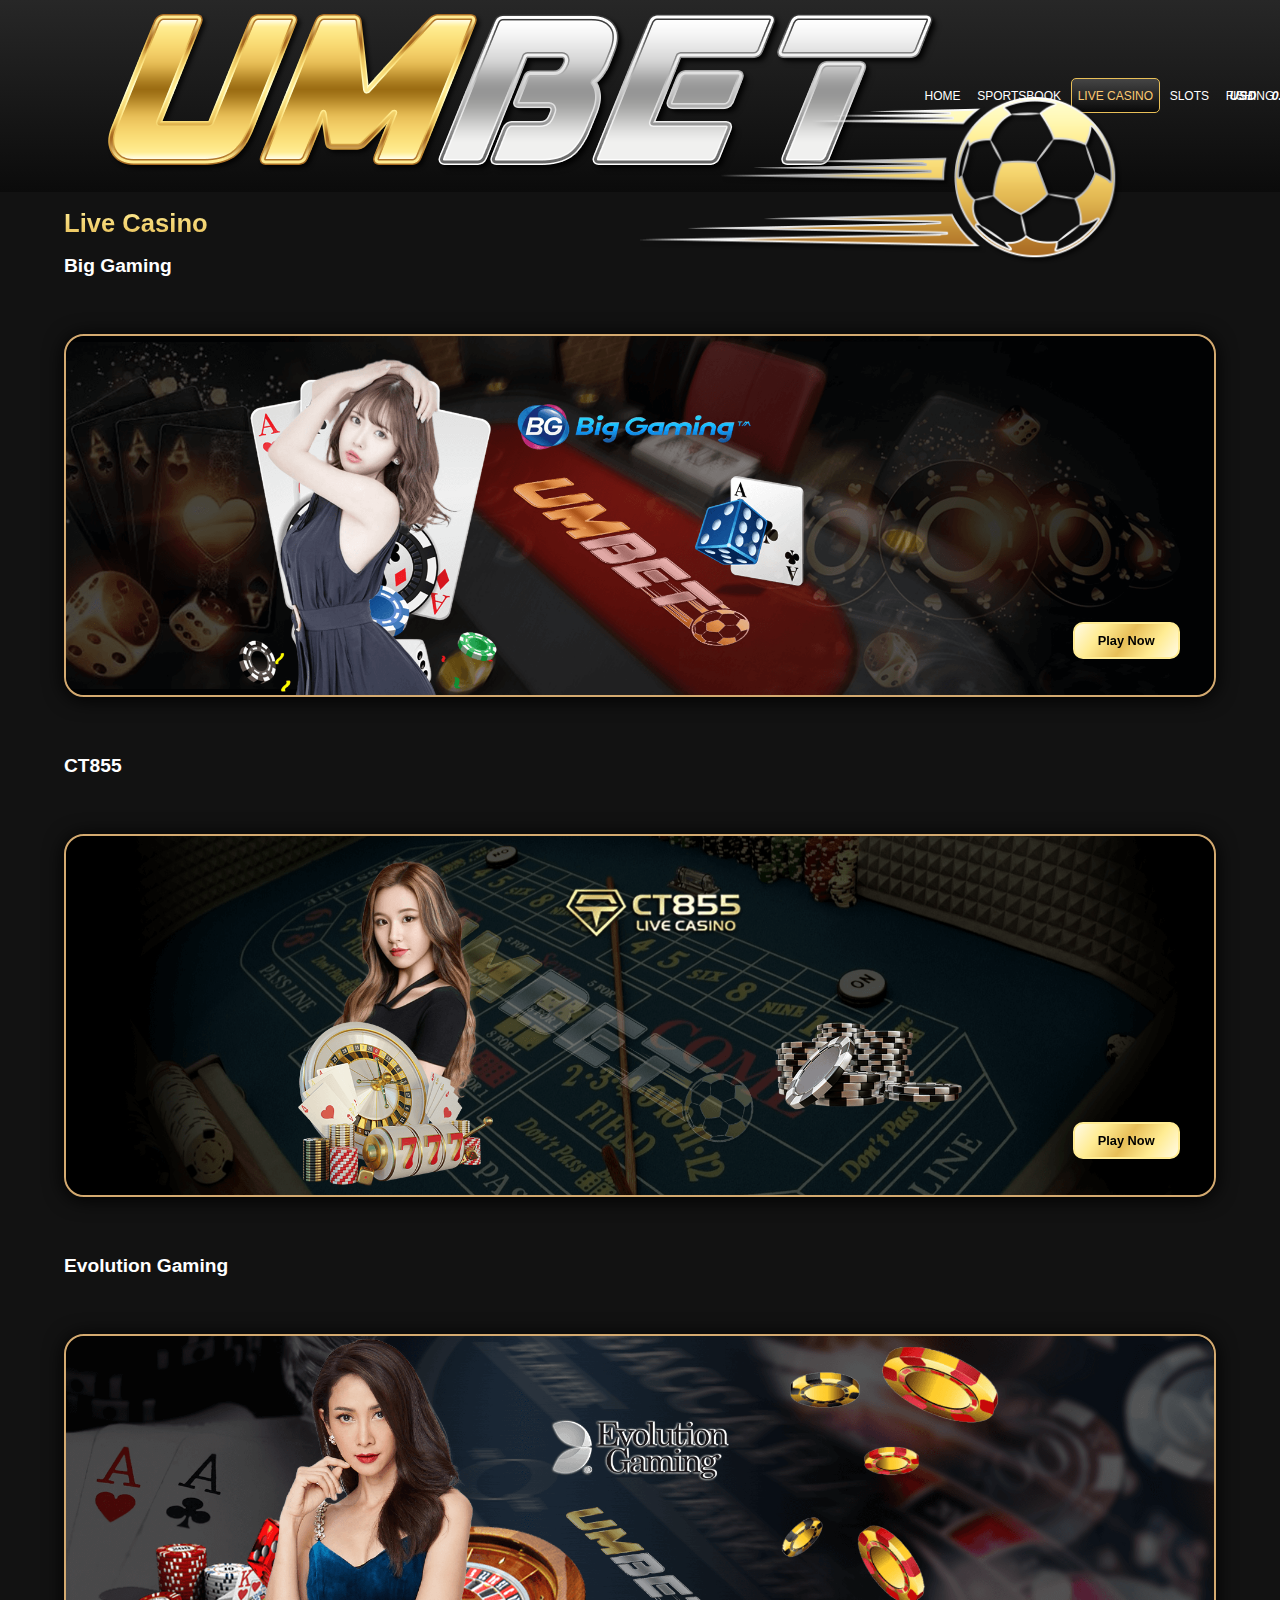
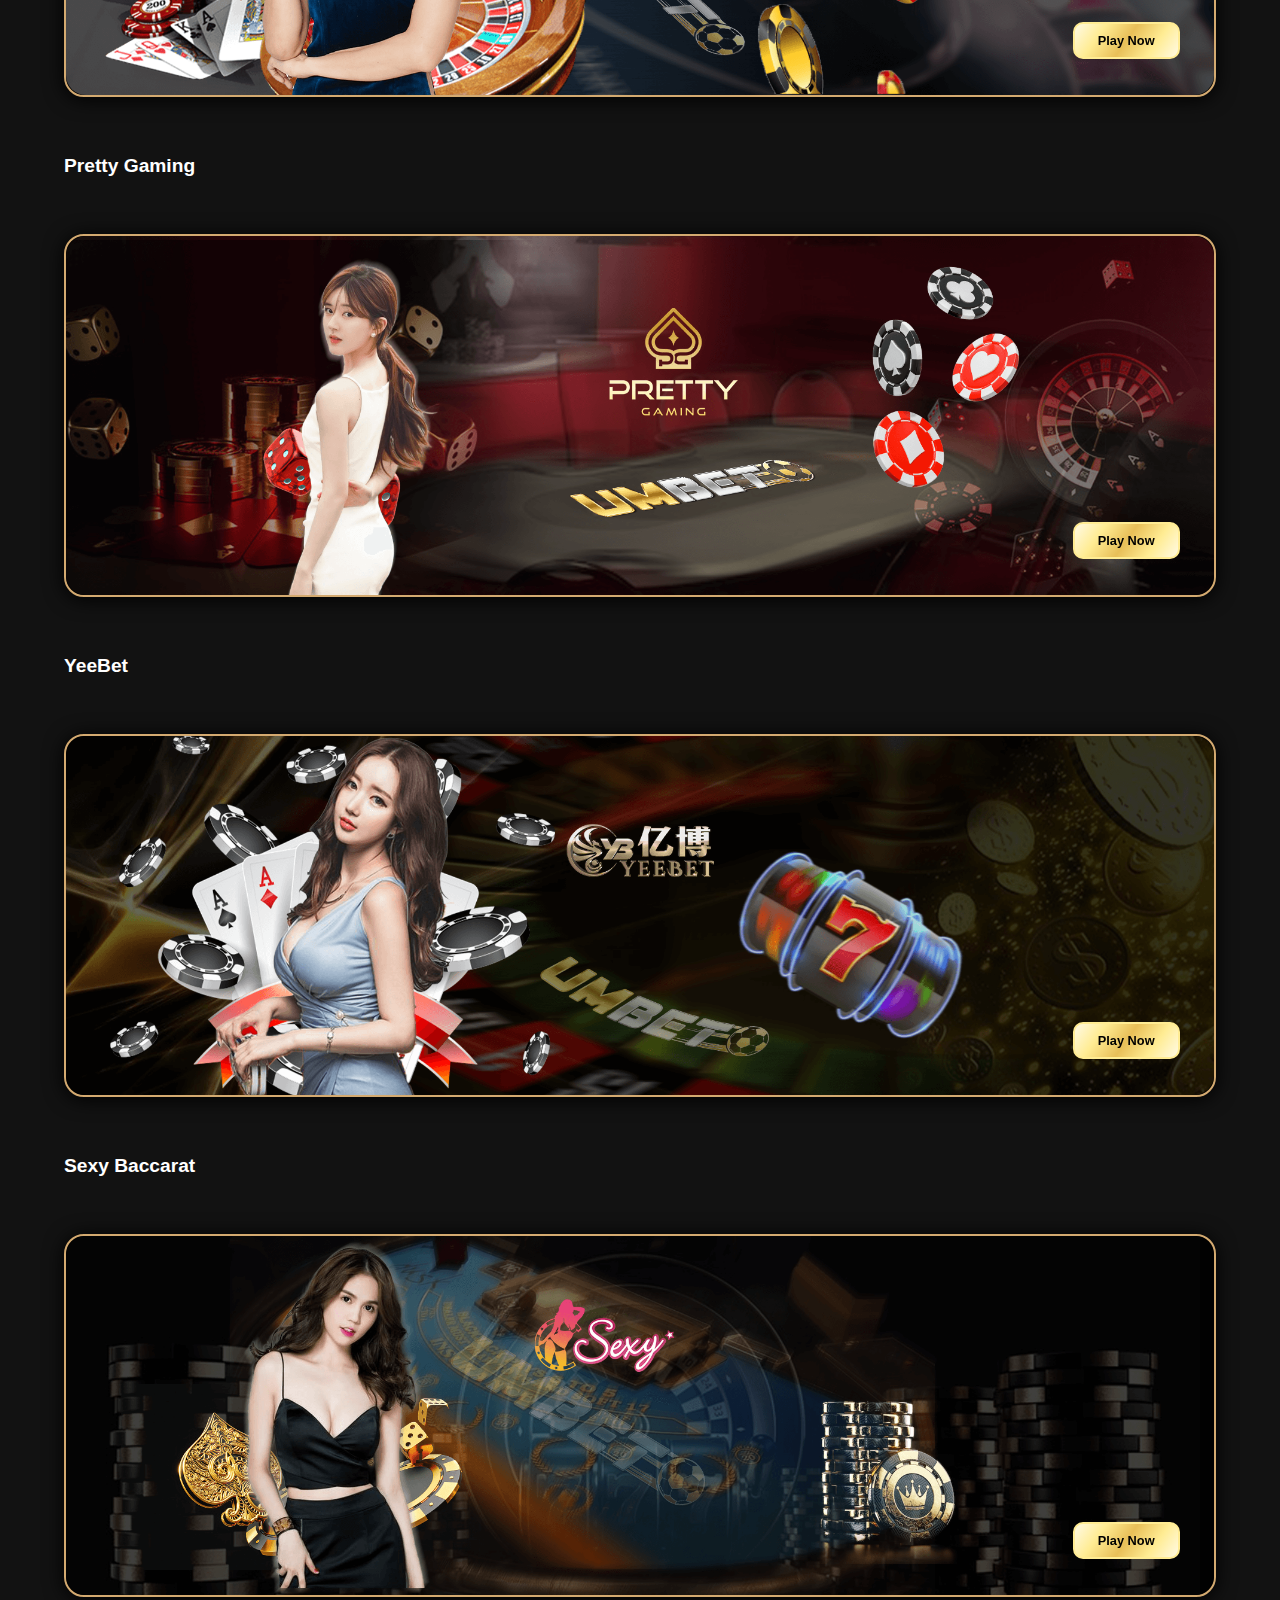
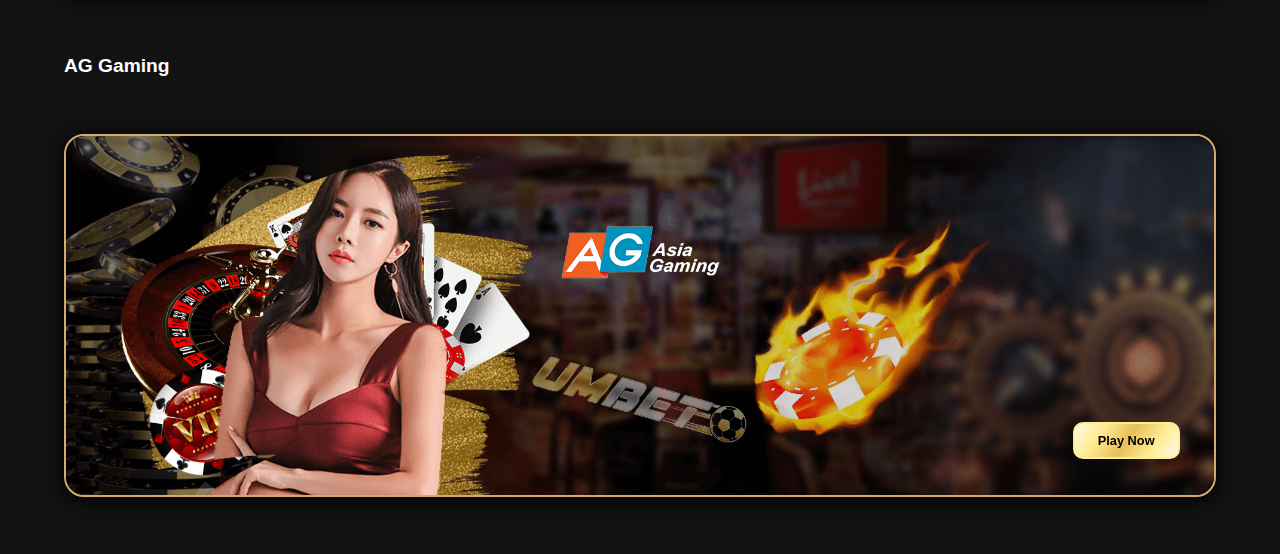
<file: index.html>
<!DOCTYPE html>
<html lang="en">
   <head>
      <meta charset="UTF-8">
      <meta name="viewport" content="width=device-width, initial-scale=1.0">
      <title>BWIN789</title>
      <link rel="stylesheet" href="/css/base.css">
      <link rel="stylesheet" href="/css/style.css">
      <link rel="stylesheet" href="https://cdnjs.cloudflare.com/ajax/libs/font-awesome/6.5.1/css/all.min.css" integrity="sha512-DTOQO9RWCH3ppGqcWaEA1BIZOC6xxalwEsw9c2QQeAIftl+Vegovlnee1c9QX4TctnWMn13TZye+giMm8e2LwA==" crossorigin="anonymous" referrerpolicy="no-referrer" />
   </head>
   <body class="darkmode-body">
        <!-- NAV -->
        <header class="head row">
            <div class="div_con row" style="justify-content: space-between">
                <div class="logo">
                    <img loading="lazy" src="/assets/images/Logo1.png" alt="">
                    <div class="ball-animate row">
                        <img loading="lazy" class="logo-wind" src="/assets/images/wind.png" alt="">
                        <img loading="lazy" class="logo-ball" src="/assets/images/Ball.png" alt="">
                    </div>
                </div>
                <div class="head-right row">
                    <div class="nav-bar row">
                        <a href="/" class="nav-item ">HOME</a>
                        <a href="/" class="nav-item modal-click ">SPORTSBOOK</a>
                        <a href="/" data-game="coming" class="nav-item nav-active" >LIVE CASINO</a>
                        <a href="/" class="nav-item ">SLOTS</a>
                        <a href="/" class="nav-item modal-click  ">FISHING</a>
                    </div>
                    <div class="login-holder col">
                        <div class="log-mode-lang row">
                            <!-- logged -->
                            <div class="logged-head col" style="margin: 0 0 0;">
                                <a href="#" class=""><i class="">USD</i><i class="balance_span">0.00</i></a>
                            </div>
                            <div class="logged-head col">
                                <a href="#" class="header_user"><i class="fas fa-user"></i>Hi, Username<i class="fas fa-sort-down"></i></a>
                                <div class="logged-drop col">
                                    <a href="/">Statement</a>
                                    <a href="/" >Change Password</a>
                                    <a href="/" >
                                        <img style="width: 20px;height: 20px;margin-right: 5px" loading="lazy" src="/assets/images/cn.png" alt=""><span>CN</span>
                                    </a>
                                    <a href="/" >Logout</a>
                                </div>
                            </div>
                            <a href="#" class="mob-user">
                                <i class="fas fa-dollar-sign"></i><i class="balance_span">0.00</i>
                            </a>
                            <i class="fas fa-bars menu-btn"></i>

                            <!-- not logged yet -->
                            <a href="#" class="mob-login">Login</a>
                        </div>
                        <div class="date row" style="display: none;">
                            <span class="datetime">11/12/2023 16:52:21 (GMT+8)</span>
                        </div>
                    </div>
                </div>
            </div>
        </header>

        <!-- LIVE CASINO -->
        <section class="transfer-con col">
            <div class="transfer-head col">
                <div class="transfer-title row">
                    <h1>Live Casino</h1>
                </div>
            </div>
            <div class="game-lobby big col">
                <span>Big Gaming</span>
                <div class="lc-con row">
                    <img class="lc-bg" src="/assets/images/biggaming.png" alt="">
                    <a href="">Play Now</a>
                </div>
            </div>
            <div class="game-lobby crown col">
                <span>CT855</span>
                <div class="lc-con row">
                    <img class="lc-bg" src="/assets/images/ct855.png" alt="">
                    <a href="">Play Now</a>
                </div>
            </div>
            <div class="game-lobby eg col">
                <span>Evolution Gaming</span>
                <div class="lc-con row">
                    <img class="lc-bg" src="/assets/images/evolution.png" alt="">
                    <a href="">Play Now</a>
                </div>
            </div>
            <div class="game-lobby pretty col">
                <span>Pretty Gaming</span>
                <div class="lc-con row">
                    <img class="lc-bg" src="/assets/images/pretty.png" alt="">
                    <a href="">Play Now</a>
                </div>
            </div>
            <div class="game-lobby yeebet col">
                <span>YeeBet</span>
                <div class="lc-con row">
                    <img class="lc-bg" src="/assets/images/yebet.png" alt="">
                    <a href="">Play Now</a>
                </div>
            </div>
            <div class="game-lobby yeebet col">
                <span>Sexy Baccarat</span>
                <div class="lc-con row">
                    <img class="lc-bg" src="/assets/images/sexyae.png" alt="">
                    <a href="">Play Now</a>
                </div>
            </div>
            <div class="game-lobby ag col">
                <span>AG Gaming</span>
                <div class="lc-con row">
                    <img class="lc-bg" src="/assets/images/ag.png" alt="">
                    <a href="">Play Now</a>
                </div>
            </div>
        </section>

        <!-- MOBILE NAV -->
        <div class="mob-foot-nav row">
            <div class="mob-foot-nav-item row">
                <a href="" class="col">
                    <img loading="lazy" src="assets/images/casino.png" alt="">
                    <span>Live Casino</span>
                </a>
                <div class="mob-nav-line"></div>
                <a href="" class="col">
                    <img loading="lazy" src="assets/images/slot-machine.png" alt="">
                    <span>Slots</span>
                </a>
            </div>
            <a href="" class="mob-home-btn col">
                <i class="fas fa-home"></i>
                <span>Home</span>
            </a>
            <div class="mob-foot-nav-item row">
                <a href="" class="col">
                    <img loading="lazy" src="assets/images/soccer-ball.png" alt="">
                    <span>Sports</span>
                </a>
                <div class="mob-nav-line"></div>
                <a href="" class="col">
                    <img loading="lazy" src="assets/images/shark.png" alt="">
                    <span>Fishing</span>
                </a>
            </div>
        </div>

        <!-- MOBILE MENU -->
        <div class="menu-bg">
            <div class="menu">
               <div class="menu_header">
                  <img loading="lazy" src="/assets/images/Logo.png" alt="" class="menu_logo">
               </div>
               <div class="menu_content">
                    <div class="mob-menu-item">
                        <a href="" class="mob-lc-btn">
                            Hi, UserName
                        </a>
                        <a href="#" class="mob-lc-btn">
                            <img loading="lazy" src="/assets/images/setting.png" alt="">
                            Setting
                            <i class="fas fa-angle-down"></i>
                        </a>
                        <div class="mob-slide-con">
                            <div class="mob-menu-content col">
                                <div class="setting-con row">
                                    <span>Language: </span>
                                    <div class="lang">
                                        <div class="selected_lang">
                                        <img loading="lazy" src="/assets/images/en.png" alt="">
                                        <span>EN</span>
                                        </div>
                                        <div class="dropdown_lang">
                                        <div class="lang_item">
                                            <img loading="lazy" src="/assets/images/en.png" alt="">
                                            <span>EN</span>
                                        </div>
                                        <div class="lang_item">
                                            <img loading="lazy" src="/assets/images/cn.png" alt="">
                                            <span>CN</span>
                                        </div>
                                        </div>
                                    </div>
                                </div>
                            </div>
                        </div>
                    </div>
                    <a href="" class="menu_item">
                        <img loading="lazy" src="/assets/images/777.png" alt="">
                        <span>Statement</span>
                    </a>
                    <a href="" class="menu_item">
                        <img loading="lazy" src="/assets/images/home-icon-silhouette.png" alt="">
                        <span>Change Password</span>
                    </a>
                    <a href="" class="menu_item">
                        <img loading="lazy" src="/assets/images/777.png" alt="">
                        <span>Logout</span>
                    </a>
                </div>
                <div class="menu_back">
                    <span>Close</span>
                    <i class="fas fa-angle-right"></i>
                </div>
            </div>
        </div>
   </body>
</html>
<script src="/script/jquery-3.4.1.min.js"></script>
<script src="/script/jquery-ui.js"></script>
<script src="/script/main.js"></script>
</file>
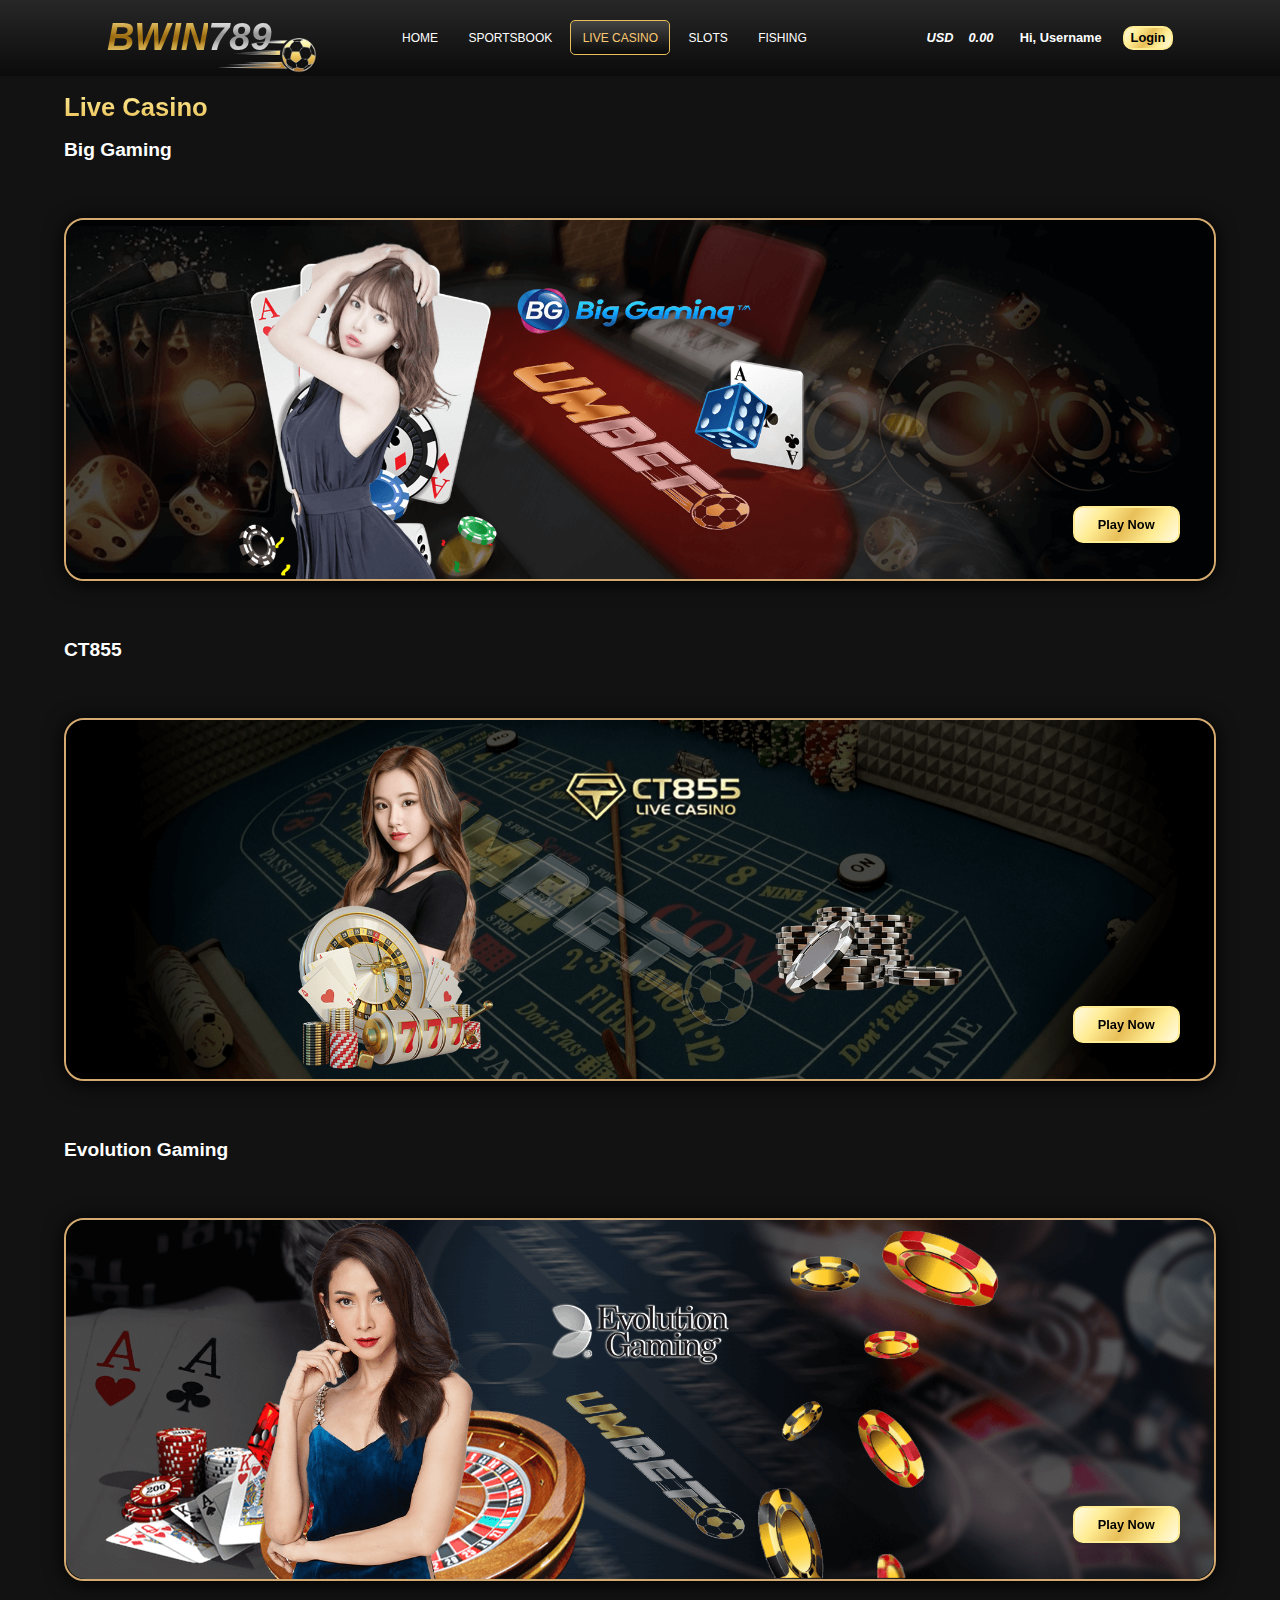
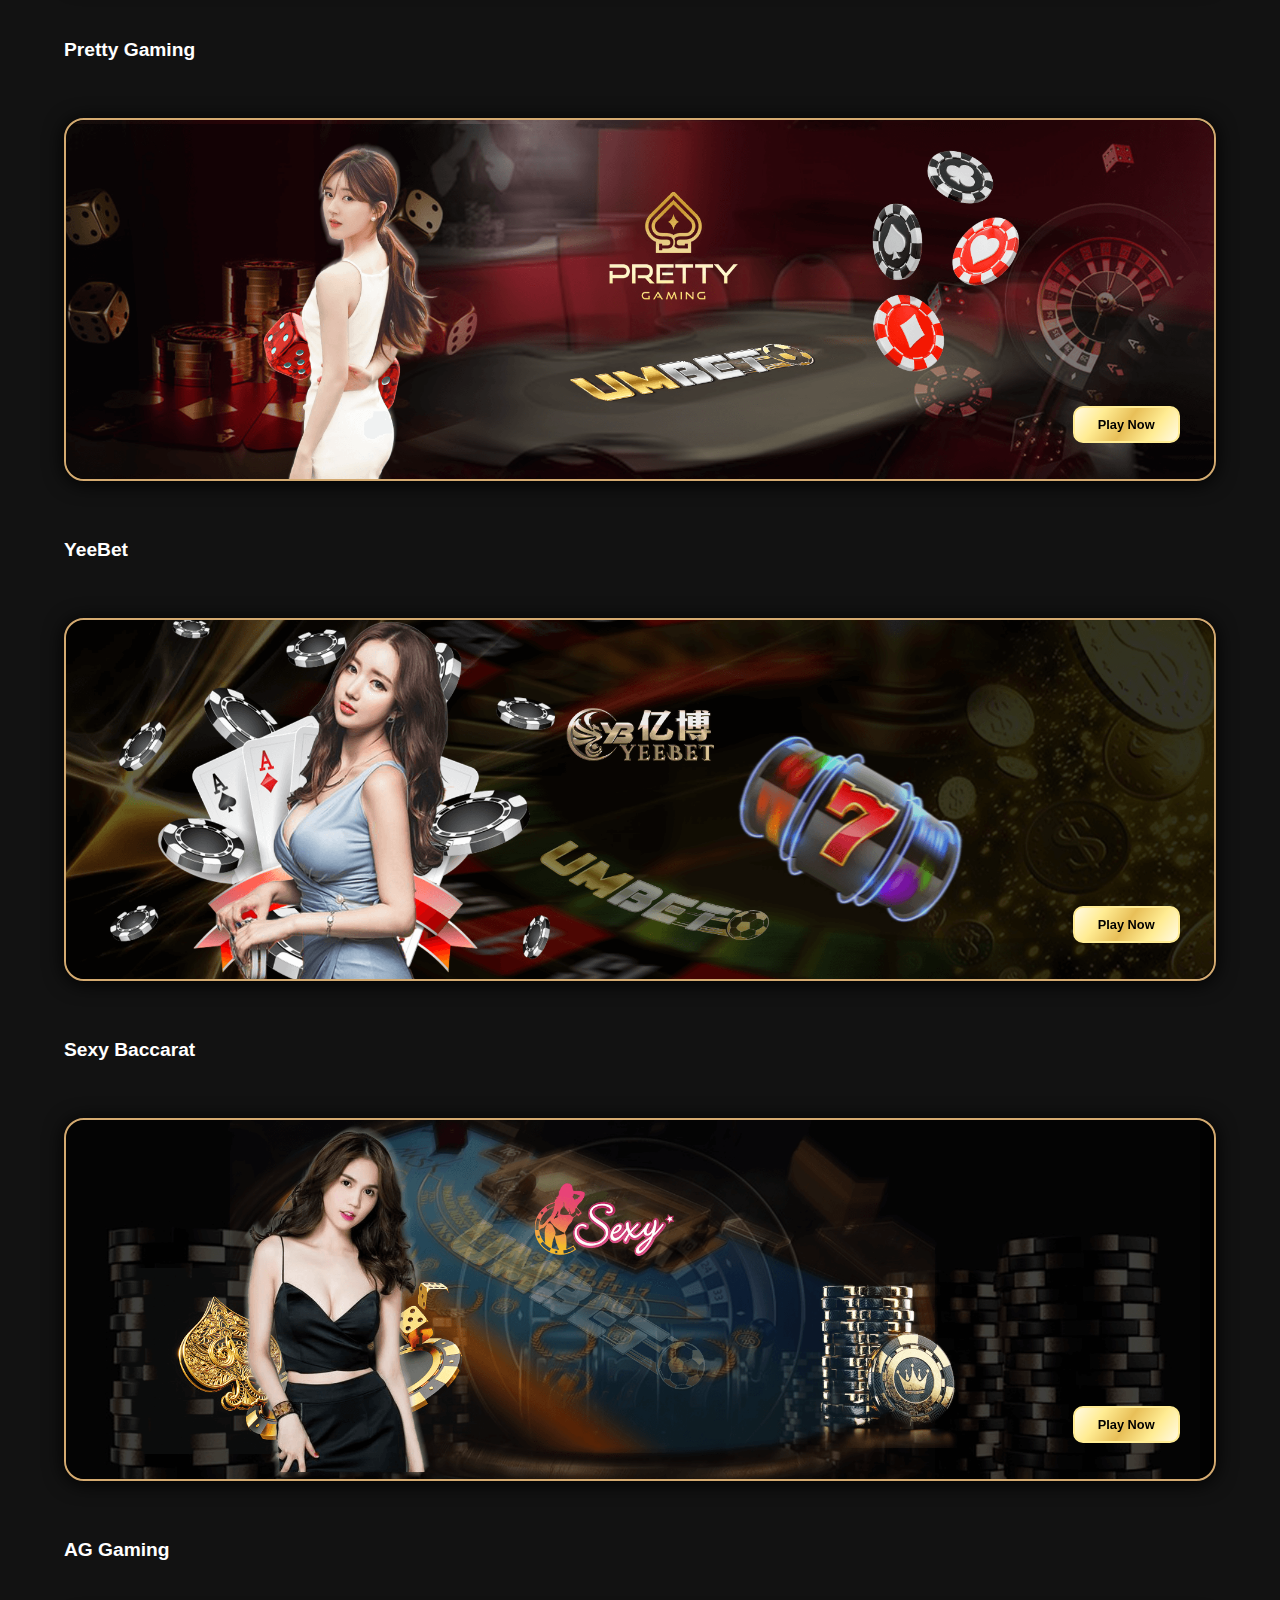
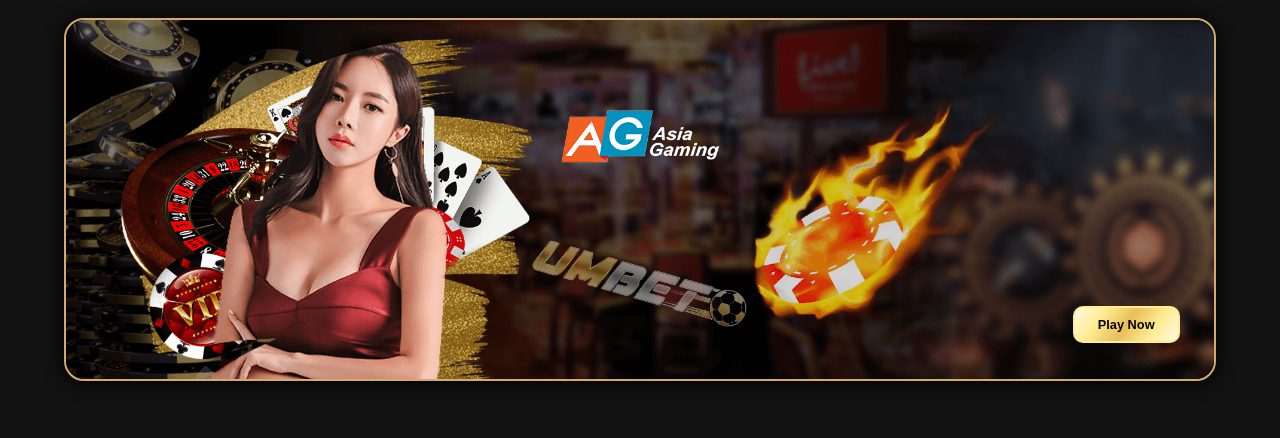
<file: casino.html>
<!DOCTYPE html>
<html lang="en">
   <head>
      <meta charset="UTF-8">
      <meta name="viewport" content="width=device-width, initial-scale=1.0">
      <title>BWIN789</title>
      <link rel="stylesheet" href="/css/base.css">
      <link rel="stylesheet" href="/css/style.css">
      <link rel="stylesheet" href="https://cdnjs.cloudflare.com/ajax/libs/font-awesome/6.5.1/css/all.min.css" integrity="sha512-DTOQO9RWCH3ppGqcWaEA1BIZOC6xxalwEsw9c2QQeAIftl+Vegovlnee1c9QX4TctnWMn13TZye+giMm8e2LwA==" crossorigin="anonymous" referrerpolicy="no-referrer" />
   </head>
   <body class="darkmode-body">
        <!-- NAV -->
        <header class="head row">
            <div class="div_con row" style="justify-content: space-between">
                <div class="logo">
                    <!-- <img loading="lazy" src="/assets/images/Logo1.png" alt=""> -->
                    <div class="text-logo">
                        <span class="gradient-text gold">
                            bwin
                        </span>
                        <span class="gradient-text silver">
                            789
                        </span>
                    </div>
                    <div class="ball-animate row">
                        <img loading="lazy" class="logo-wind" src="/assets/images/wind.png" alt="">
                        <img loading="lazy" class="logo-ball" src="/assets/images/Ball.png" alt="">
                    </div>
                </div>
                <div class="head-right row">
                    <div class="nav-bar row">
                        <a href="/" class="nav-item ">HOME</a>
                        <a href="/sport.html" class="nav-item modal-click ">SPORTSBOOK</a>
                        <a href="/casino.html" data-game="coming" class="nav-item nav-active" >LIVE CASINO</a>
                        <a href="/" class="nav-item ">SLOTS</a>
                        <a href="/" class="nav-item modal-click  ">FISHING</a>
                    </div>
                    <div class="login-holder col">
                        <div class="log-mode-lang row">
                            <!-- logged -->
                            <div class="logged-head col" style="margin: 0 0 0;">
                                <a href="#" class=""><i class="">USD</i><i class="balance_span">0.00</i></a>
                            </div>
                            <div class="logged-head col">
                                <a href="#" class="header_user"><i class="fas fa-user"></i>Hi, Username<i class="fas fa-sort-down"></i></a>
                                <div class="logged-drop col">
                                    <a href="/">Statement</a>
                                    <a href="/" >Change Password</a>
                                    <a href="/" >
                                        <img style="width: 20px;height: 20px;margin-right: 5px" loading="lazy" src="/assets/images/cn.png" alt=""><span>CN</span>
                                    </a>
                                    <a href="/" >Logout</a>
                                </div>
                            </div>
                            <a href="#" class="mob-user">
                                <i class="fas fa-dollar-sign"></i><i class="balance_span">0.00</i>
                            </a>
                            <i class="fas fa-bars menu-btn"></i>

                            <!-- not logged yet -->
                            <a href="#" class="mob-login">Login</a>
                        </div>
                        <div class="date row" style="display: none;">
                            <span class="datetime">11/12/2023 16:52:21 (GMT+8)</span>
                        </div>
                    </div>
                </div>
            </div>
        </header>

        <!-- LIVE CASINO -->
        <section class="transfer-con col">
            <div class="transfer-head col">
                <div class="transfer-title row">
                    <h1>Live Casino</h1>
                </div>
            </div>
            <div class="game-lobby big col">
                <span>Big Gaming</span>
                <div class="lc-con row">
                    <img class="lc-bg" src="/assets/images/biggaming.png" alt="">
                    <a href="">Play Now</a>
                </div>
            </div>
            <div class="game-lobby crown col">
                <span>CT855</span>
                <div class="lc-con row">
                    <img class="lc-bg" src="/assets/images/ct855.png" alt="">
                    <a href="">Play Now</a>
                </div>
            </div>
            <div class="game-lobby eg col">
                <span>Evolution Gaming</span>
                <div class="lc-con row">
                    <img class="lc-bg" src="/assets/images/evolution.png" alt="">
                    <a href="">Play Now</a>
                </div>
            </div>
            <div class="game-lobby pretty col">
                <span>Pretty Gaming</span>
                <div class="lc-con row">
                    <img class="lc-bg" src="/assets/images/pretty.png" alt="">
                    <a href="">Play Now</a>
                </div>
            </div>
            <div class="game-lobby yeebet col">
                <span>YeeBet</span>
                <div class="lc-con row">
                    <img class="lc-bg" src="/assets/images/yebet.png" alt="">
                    <a href="">Play Now</a>
                </div>
            </div>
            <div class="game-lobby yeebet col">
                <span>Sexy Baccarat</span>
                <div class="lc-con row">
                    <img class="lc-bg" src="/assets/images/sexyae.png" alt="">
                    <a href="">Play Now</a>
                </div>
            </div>
            <div class="game-lobby ag col">
                <span>AG Gaming</span>
                <div class="lc-con row">
                    <img class="lc-bg" src="/assets/images/ag.png" alt="">
                    <a href="">Play Now</a>
                </div>
            </div>
        </section>

        <!-- MOBILE NAV -->
        <div class="mob-foot-nav row">
            <div class="mob-foot-nav-item row">
                <a href="/casino.html" class="col">
                    <img loading="lazy" src="assets/images/casino.png" alt="">
                    <span>Live Casino</span>
                </a>
                <div class="mob-nav-line"></div>
                <a href="" class="col">
                    <img loading="lazy" src="assets/images/slot-machine.png" alt="">
                    <span>Slots</span>
                </a>
            </div>
            <a href="" class="mob-home-btn col">
                <i class="fas fa-home"></i>
                <span>Home</span>
            </a>
            <div class="mob-foot-nav-item row">
                <a href="/sport.html" class="col">
                    <img loading="lazy" src="assets/images/soccer-ball.png" alt="">
                    <span>Sports</span>
                </a>
                <div class="mob-nav-line"></div>
                <a href="" class="col">
                    <img loading="lazy" src="assets/images/shark.png" alt="">
                    <span>Fishing</span>
                </a>
            </div>
        </div>

        <!-- MOBILE MENU -->
        <div class="menu-bg">
            <div class="menu">
               <div class="menu_header">
                  <img loading="lazy" src="/assets/images/Logo.png" alt="" class="menu_logo">
               </div>
               <div class="menu_content">
                    <div class="mob-menu-item">
                        <a href="" class="mob-lc-btn">
                            Hi, UserName
                        </a>
                        <a href="#" class="mob-lc-btn">
                            <img loading="lazy" src="/assets/images/setting.png" alt="">
                            Setting
                            <i class="fas fa-angle-down"></i>
                        </a>
                        <div class="mob-slide-con">
                            <div class="mob-menu-content col">
                                <div class="setting-con row">
                                    <span>Language: </span>
                                    <div class="lang">
                                        <div class="selected_lang">
                                        <img loading="lazy" src="/assets/images/en.png" alt="">
                                        <span>EN</span>
                                        </div>
                                        <div class="dropdown_lang">
                                        <div class="lang_item">
                                            <img loading="lazy" src="/assets/images/en.png" alt="">
                                            <span>EN</span>
                                        </div>
                                        <div class="lang_item">
                                            <img loading="lazy" src="/assets/images/cn.png" alt="">
                                            <span>CN</span>
                                        </div>
                                        </div>
                                    </div>
                                </div>
                            </div>
                        </div>
                    </div>
                    <a href="" class="menu_item">
                        <img loading="lazy" src="/assets/images/777.png" alt="">
                        <span>Statement</span>
                    </a>
                    <a href="" class="menu_item">
                        <img loading="lazy" src="/assets/images/home-icon-silhouette.png" alt="">
                        <span>Change Password</span>
                    </a>
                    <a href="" class="menu_item">
                        <img loading="lazy" src="/assets/images/777.png" alt="">
                        <span>Logout</span>
                    </a>
                </div>
                <div class="menu_back">
                    <span>Close</span>
                    <i class="fas fa-angle-right"></i>
                </div>
            </div>
        </div>
   </body>
</html>
<script src="/script/jquery-3.4.1.min.js"></script>
<script src="/script/jquery-ui.js"></script>
<script src="/script/main.js"></script>
</file>
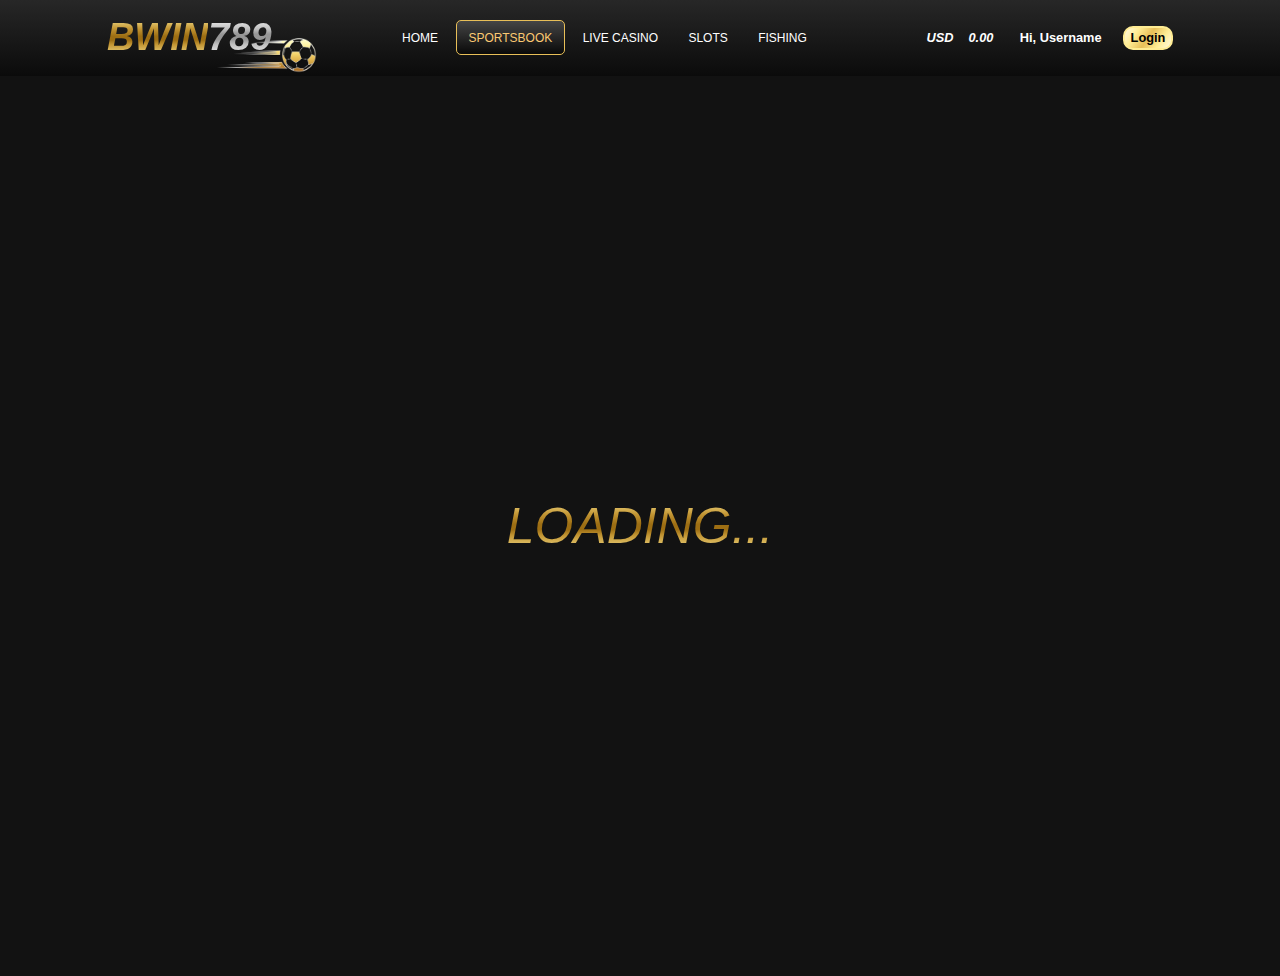
<file: sport.html>
<!DOCTYPE html>
<html lang="en">
   <head>
      <meta charset="UTF-8">
      <meta name="viewport" content="width=device-width, initial-scale=1.0">
      <title>BWIN789</title>
      <link rel="stylesheet" href="/css/base.css">
      <link rel="stylesheet" href="/css/style.css">
      <link rel="stylesheet" href="https://cdnjs.cloudflare.com/ajax/libs/font-awesome/6.5.1/css/all.min.css" integrity="sha512-DTOQO9RWCH3ppGqcWaEA1BIZOC6xxalwEsw9c2QQeAIftl+Vegovlnee1c9QX4TctnWMn13TZye+giMm8e2LwA==" crossorigin="anonymous" referrerpolicy="no-referrer" />
   </head>
   <body class="darkmode-body">
        <!-- NAV -->
        <header class="head row">
            <div class="div_con row" style="justify-content: space-between">
                <div class="logo">
                    <!-- <img loading="lazy" src="/assets/images/Logo1.png" alt=""> -->
                    <div class="text-logo">
                        <span class="gradient-text gold">
                            bwin
                        </span>
                        <span class="gradient-text silver">
                            789
                        </span>
                    </div>
                    <div class="ball-animate row">
                        <img loading="lazy" class="logo-wind" src="/assets/images/wind.png" alt="">
                        <img loading="lazy" class="logo-ball" src="/assets/images/Ball.png" alt="">
                    </div>
                </div>
                <div class="head-right row">
                    <div class="nav-bar row">
                        <a href="/" class="nav-item ">HOME</a>
                        <a href="/sport.html" class="nav-item modal-click nav-active">SPORTSBOOK</a>
                        <a href="/casino.html" data-game="coming" class="nav-item" >LIVE CASINO</a>
                        <a href="/" class="nav-item ">SLOTS</a>
                        <a href="/" class="nav-item modal-click  ">FISHING</a>
                    </div>
                    <div class="login-holder col">
                        <div class="log-mode-lang row">
                            <!-- logged -->
                            <div class="logged-head col" style="margin: 0 0 0;">
                                <a href="#" class=""><i class="">USD</i><i class="balance_span">0.00</i></a>
                            </div>
                            <div class="logged-head col">
                                <a href="#" class="header_user"><i class="fas fa-user"></i>Hi, Username<i class="fas fa-sort-down"></i></a>
                                <div class="logged-drop col">
                                    <a href="/">Statement</a>
                                    <a href="/" >Change Password</a>
                                    <a href="/" >
                                        <img style="width: 20px;height: 20px;margin-right: 5px" loading="lazy" src="/assets/images/cn.png" alt=""><span>CN</span>
                                    </a>
                                    <a href="/" >Logout</a>
                                </div>
                            </div>
                            <a href="#" class="mob-user">
                                <i class="fas fa-dollar-sign"></i><i class="balance_span">0.00</i>
                            </a>
                            <i class="fas fa-bars menu-btn"></i>

                            <!-- not logged yet -->
                            <a href="#" class="mob-login">Login</a>
                        </div>
                        <div class="date row" style="display: none;">
                            <span class="datetime">11/12/2023 16:52:21 (GMT+8)</span>
                        </div>
                    </div>
                </div>
            </div>
        </header>

        <!-- LIVE CASINO -->
        <section class="content centering">
            <span class="gradient-text gold">
                LOADING...
            </span>
        </section>

        <!-- MOBILE NAV -->
        <div class="mob-foot-nav row">
            <div class="mob-foot-nav-item row">
                <a href="/casino.html" class="col">
                    <img loading="lazy" src="assets/images/casino.png" alt="">
                    <span>Live Casino</span>
                </a>
                <div class="mob-nav-line"></div>
                <a href="" class="col">
                    <img loading="lazy" src="assets/images/slot-machine.png" alt="">
                    <span>Slots</span>
                </a>
            </div>
            <a href="" class="mob-home-btn col">
                <i class="fas fa-home"></i>
                <span>Home</span>
            </a>
            <div class="mob-foot-nav-item row">
                <a href="/sport.html" class="col">
                    <img loading="lazy" src="assets/images/soccer-ball.png" alt="">
                    <span>Sports</span>
                </a>
                <div class="mob-nav-line"></div>
                <a href="" class="col">
                    <img loading="lazy" src="assets/images/shark.png" alt="">
                    <span>Fishing</span>
                </a>
            </div>
        </div>

        <!-- MOBILE MENU -->
        <div class="menu-bg">
            <div class="menu">
               <div class="menu_header">
                  <img loading="lazy" src="/assets/images/Logo.png" alt="" class="menu_logo">
               </div>
               <div class="menu_content">
                    <div class="mob-menu-item">
                        <a href="" class="mob-lc-btn">
                            Hi, UserName
                        </a>
                        <a href="#" class="mob-lc-btn">
                            <img loading="lazy" src="/assets/images/setting.png" alt="">
                            Setting
                            <i class="fas fa-angle-down"></i>
                        </a>
                        <div class="mob-slide-con">
                            <div class="mob-menu-content col">
                                <div class="setting-con row">
                                    <span>Language: </span>
                                    <div class="lang">
                                        <div class="selected_lang">
                                        <img loading="lazy" src="/assets/images/en.png" alt="">
                                        <span>EN</span>
                                        </div>
                                        <div class="dropdown_lang">
                                        <div class="lang_item">
                                            <img loading="lazy" src="/assets/images/en.png" alt="">
                                            <span>EN</span>
                                        </div>
                                        <div class="lang_item">
                                            <img loading="lazy" src="/assets/images/cn.png" alt="">
                                            <span>CN</span>
                                        </div>
                                        </div>
                                    </div>
                                </div>
                            </div>
                        </div>
                    </div>
                    <a href="" class="menu_item">
                        <img loading="lazy" src="/assets/images/777.png" alt="">
                        <span>Statement</span>
                    </a>
                    <a href="" class="menu_item">
                        <img loading="lazy" src="/assets/images/home-icon-silhouette.png" alt="">
                        <span>Change Password</span>
                    </a>
                    <a href="" class="menu_item">
                        <img loading="lazy" src="/assets/images/777.png" alt="">
                        <span>Logout</span>
                    </a>
                </div>
                <div class="menu_back">
                    <span>Close</span>
                    <i class="fas fa-angle-right"></i>
                </div>
            </div>
        </div>
   </body>
</html>
<script src="/script/jquery-3.4.1.min.js"></script>
<script src="/script/jquery-ui.js"></script>
<script src="/script/main.js"></script>
</file>
<file: css/base.css>
html, body {
    margin: 0;
    padding: 0;
    position: relative;
    background-color: #000;
}

.sr-only-focusable:active,.sr-only-focusable:focus {
    clip: auto;
    height: auto;
    margin: 0;
    overflow: visible;
    position: static;
    width: auto
}

@font-face {
    font-family: 'font awesome 5 brands';
    font-style: normal;
    font-weight: 400;
    font-display: block;
    src: url( /assets/fonts/fa-brands-400.eot);
    src: url( /assets/fonts/fa-brands-400.eot?#iefix) format("embedded-opentype"),url( /assets/fonts/fa-brands-400.woff2) format("woff2"),url( /assets/fonts/fa-brands-400.woff) format("woff"),url( /assets/fonts/fa-brands-400.ttf) format("truetype"),url( /assets/fonts/fa-brands-400.svg#fontawesome) format("svg")
}

.fab {
    font-family: 'font awesome 5 brands';
    font-weight: 400
}

@font-face {
    font-family: 'font awesome 5 free';
    font-style: normal;
    font-weight: 400;
    font-display: block;
    src: url( /assets/fonts/fa-regular-400.eot);
    src: url( /assets/fonts/fa-regular-400.eot?#iefix) format("embedded-opentype"),url( /assets/fonts/fa-regular-400.woff2) format("woff2"),url( /assets/fonts/fa-regular-400.woff) format("woff"),url( /assets/fonts/fa-regular-400.ttf) format("truetype"),url( /assets/fonts/fa-regular-400.svg#fontawesome) format("svg")
}

.far {
    font-family: 'font awesome 5 free';
    font-weight: 400
}

@font-face {
    font-family: 'font awesome 5 free';
    font-style: normal;
    font-weight: 900;
    font-display: block;
    src: url( /assets/fonts/fa-solid-900.eot);
    src: url( /assets/fonts/fa-solid-900.eot?#iefix) format("embedded-opentype"),url( /assets/fonts/fa-solid-900.woff2) format("woff2"),url( /assets/fonts/fa-solid-900.woff) format("woff"),url( /assets/fonts/fa-solid-900.ttf) format("truetype"),url( /assets/fonts/fa-solid-900.svg#fontawesome) format("svg")
}

.fa,.fas {
    font-family: 'font awesome 5 free';
    font-weight: 900
}


@font-face {
    font-family: Roboto-R;
    src: url(../Fonts/Roboto-Regular.ttf)
}

* {
    box-sizing: border-box;
    font-family: Arial,Helvetica,sans-serif
}

a {
    text-decoration: none
}

input:focus {
    outline: none
}

.row {
    display: flex;
    align-items: center
}

.col {
    display: flex;
    flex-direction: column;
    align-items: center
}

.div_con {
    width: 85%;
    max-width: 1700px;
    margin: auto;
    position: relative
}

.bg_wrap {
    width: 100%;
    position: relative;
    z-index: 3
}

.bg_wrap .bg {
    position: absolute;
    top: 0;
    left: 0;
    width: 100%;
    height: 100%;
    object-fit: cover;
    object-position: center;
    filter: brightness(0.7);
    z-index: -1
}

.slot-category-con {
    width: 100%;
    position: relative
}

.slot-category-con .line {
    position: absolute;
    width: 95%;
    height: 2px;
    border-radius: 10px;
    opacity: .2;
    top: 67%;
    left: 50%;
    transform: translateX(-50%);
    background: #fff
}

.slot-category-con .btn-wrap {
    width: 100%;
    justify-content: space-between;
    align-items: center;
    position: absolute
}

.slot-category-con .btn-wrap .btn-prev,.slot-category-con .btn-wrap .btn-next {
    color: #fff
}

.slot-category-con .slot-category-wrap {
    width: 92%;
    margin: 20px auto;
    justify-content: flex-start;
    align-items: center;
    position: relative;
    overflow: auto
}

.slot-category-con .slot-category-wrap::-webkit-scrollbar {
    height: 4px
}

.slot-category-con .slot-category-wrap::-webkit-scrollbar-thumb {
    background: #888;
    border-radius: 25px
}

.slot-category-con .slot-category-wrap::-webkit-scrollbar-thumb:hover {
    background: #555
}

.slot-category-con .slot-category-wrap .slot-category {
    flex: 1;
    min-width: 150px;
    padding: 10px 0;
    cursor: pointer;
    justify-content: space-between;
    align-items: center;
    height: 80px;
    vertical-align: middle
}

.slot-category-con .slot-category-wrap .slot-category .category-name {
    color: #fff;
    width: 70%;
    font-size: 16px;
    text-align: center
}

.slot-category-con .slot-category-wrap .slot-category .dot-con {
    width: 15px;
    height: 15px;
    padding: 2px;
    transform: rotate(45deg);
    border-radius: 1rem;
    background: rgba(255,255,255,.63);
    transition: .2s
}

.slot-category-con .slot-category-wrap .slot-category .dot-con .dot {
    width: 100%;
    height: 100%;
    background: rgba(0,0,0,0);
    transition: .2s
}

.slot-category-con .slot-category-wrap .slot-category .dot-this {
    width: 15px;
    height: 15px;
    border-radius: 0
}

.slot-category-con .slot-category-wrap .slot-category .dot-this .dot {
    border-radius: 0;
    background: #fff
}

.slot_mob_category {
    display: none;
    width: 70%;
    margin: 0px auto 10px;
    height: 25px;
    position: relative;
    border-bottom: 1px solid gray;
    justify-content: space-between;
    align-items: center;
    padding: 0 10px;
    font-size: 12px
}

.slot_mob_category span {
    color: #fff;
    font-size: 12px !important;
    font-weight: 300 !important;
    letter-spacing: .7px;
    text-transform: uppercase
}

.slot_mob_category i {
    color: #fff
}

.slot_mob_category .category_drop_down {
    position: absolute;
    top: 100%;
    width: 100%;
    display: none;
    z-index: 99;
    background: rgba(0,0,0,.8901960784);
    left: 0;
    border-radius: 0 0 5px 5px
}

.slot_mob_category .category_drop_down .drop_down_con {
    width: 100%;
    color: #fff;
    padding: 15px 20px;
    border-bottom: 1px solid rgba(128,128,128,.5)
}

.slot_mob_category .category_drop_down .drop_down_con:last-child {
    border-bottom: 0
}

.slotgame-provider {
    width: 100%;
    margin-top: 20px
}

.slotgame-provider .game-item {
    border-radius: 5px;
    display: flex;
    align-items: center;
    justify-content: center;
    cursor: pointer;
    transition: .3s all
}

.slotgame-provider .game-item img {
    width: 100%;
    filter: drop-shadow(0px 1px 2px rgba(0, 0, 0, 0.801))
}

.slotgame-provider .game-item:hover {
    background: linear-gradient(to bottom, #454545, #090909);
    border: 1px solid #e8bf58
}

.slotgame-provider .game-item:hover .game-evo {
    filter: invert(0)
}

.slotgame-provider .game-item .game-evo {
    filter: invert(1)
}

.slotgame-provider .game-item-active {
    background: linear-gradient(to bottom, #454545, #090909);
    border: 1px solid #e8bf58
}

.slotgame-provider .game-item-active .game-evo {
    filter: invert(0)
}

.slotgame-provider .owl-nav {
    width: 100%;
    position: absolute;
    color: #000;
    font-size: 2vw;
    top: 20% !important;
    transform: translateY(-20%);
    margin: 0 !important;
    filter: brightness(3)
}

.slotgame-provider .owl-nav .owl-prev {
    position: absolute;
    left: -3%;
    animation: slot-nav-dropshadow 2s ease infinite;
    width: 7%;
    max-width: 30px
}

.slotgame-provider .owl-nav .owl-prev:hover {
    background: none !important
}

.slotgame-provider .owl-nav .owl-prev img {
    width: 100%
}

.slotgame-provider .owl-nav .owl-next {
    position: absolute;
    right: -3% !important;
    animation: slot-nav-dropshadow 2s ease infinite;
    width: 7%;
    max-width: 30px
}

.slotgame-provider .owl-nav .owl-next:hover {
    background: none !important
}

.slotgame-provider .owl-nav img {
    width: 100%
}

.lc-game-lobby {
    flex-direction: row;
    gap: 20px
}

.lc-game-lobby .lc-game-wrap {
    width: 100%;
    display: grid;
    grid-template-columns: repeat(4, 1fr);
    gap: 0 7px
}

.lc-game-lobby .lc-game-wrap .game {
    width: 100%;
    margin: 4% 0;
    border-radius: 20px;
    overflow: hidden
}

.lc-game-lobby .lc-game-wrap .game .game-img {
    width: 100%;
    position: relative;
    align-items: center;
    justify-content: center;
    cursor: pointer
}

.lc-game-lobby .lc-game-wrap .game .game-img img {
    width: 100%;
    object-fit: cover;
    object-position: center
}

.lc-game-lobby .lc-game-wrap .game .game-img .play-start {
    width: 100%;
    height: 0%;
    position: absolute;
    background: rgba(0,0,0,.678);
    transition: .5s ease;
    overflow: hidden
}

.lc-game-lobby .lc-game-wrap .game .game-img .play-start button {
    width: 50%;
    display: flex;
    justify-content: center;
    align-items: center;
    position: absolute;
    top: 50%;
    left: 50%;
    transform: translate(-50%, -50%);
    color: #000;
    background: linear-gradient(125deg, #fffae5, #ffec93, #e8bf58, #ffec93, #fffae5);
    border-radius: 5px;
    padding: 4% 0;
    font-weight: bold;
    border: none;
    font-size: 16px;
    cursor: pointer
}

.lc-game-lobby .lc-game-wrap .game .game-name {
    width: 100%;
    padding: 5% 8%;
    justify-content: center;
    border-top: 1px solid #ffec93;
    background: linear-gradient(to bottom, #d6d6d6, #bebebe);
    transition: .3s
}

.lc-game-lobby .lc-game-wrap .game .game-name span {
    font-size: .8vw;
    font-weight: normal;
    color: #000
}

.lc-game-lobby .lc-game-wrap .game:hover .game-img .play-start {
    height: 100%
}

.leaderboard_con {
    width: 30%
}

.leaderboard_con .leaderboard_con_title {
    width: 100%;
    gap: 20px
}

.leaderboard_con .leaderboard_con_title img {
    width: 75%;
    max-width: 33px
}

.leaderboard_con .leaderboard_con_title h3 {
    color: #f8dd79;
    letter-spacing: .8px;
    font-weight: 600
}

.leaderboard_con .leaderboard_wrap {
    width: 100%;
    max-height: 500px;
    padding: 5px;
    overflow: auto;
    scrollbar-width: 0
}

.leaderboard_con .leaderboard_wrap::-webkit-scrollbar {
    display: none
}

.leaderboard_con .leaderboard_wrap .leaderboard_row {
    width: 100%;
    padding: 10px 20px;
    border-radius: 5px;
    background: rgba(0,0,0,.4);
    margin-bottom: 5px;
    animation: slide-in-bottom .5s cubic-bezier(0.25, 0.46, 0.45, 0.94) both;
    animation-delay: .13s;
    justify-content: space-between;
    gap: 20px;
    position: relative;
    overflow: hidden;
    min-height: 120px
}

.leaderboard_con .leaderboard_wrap .leaderboard_row:nth-child(2) {
    animation-delay: .2s
}

.leaderboard_con .leaderboard_wrap .leaderboard_row:nth-child(3) {
    animation-delay: .23s
}

.leaderboard_con .leaderboard_wrap .leaderboard_row:last-child {
    margin-bottom: 0
}

.leaderboard_con .leaderboard_wrap .leaderboard_row span {
    width: 100%;
    position: absolute;
    z-index: 999;
    padding: 4% 0 5px;
    text-align: center;
    background: red;
    font-size: 13px;
    top: -3%;
    left: -46.8%;
    transform: rotate(-46deg)
}

.leaderboard_con .leaderboard_wrap .leaderboard_row .span_new {
    background: #00a900
}

.leaderboard_con .leaderboard_wrap .leaderboard_row .leaderboard_row_logo {
    width: 40%;
    display: flex;
    justify-content: center
}

.leaderboard_con .leaderboard_wrap .leaderboard_row .leaderboard_row_logo img {
    width: 100%;
    border-radius: 10px;
    min-width: 45px
}

.leaderboard_con .leaderboard_wrap .leaderboard_row .game_name {
    color: #fff;
    width: 40%;
    font-size: 14px;
    letter-spacing: .7px
}

.leaderboard_con .leaderboard_wrap .leaderboard_row .leaderboard_row_desc {
    width: 50%;
    align-items: flex-end;
    justify-content: center
}

.leaderboard_con .leaderboard_wrap .leaderboard_row .leaderboard_row_desc h6 {
    color: gray;
    margin: 0;
    margin-bottom: 5px
}

.leaderboard_con .leaderboard_wrap .leaderboard_row .leaderboard_row_desc h5 {
    color: #fff;
    margin: 0;
    animation: text-dropshadow 1.5s ease infinite
}

.lc-game-con {
    width: 70%
}

.lc-big-game-con {
    width: 100%
}

.lc-big-game-con .lc-game-wrap {
    grid-template-columns: repeat(5, 1fr)
}

.slide-in-bottom {
    -webkit-animation: slide-in-bottom .5s cubic-bezier(0.25, 0.46, 0.45, 0.94) both;
    animation: slide-in-bottom .5s cubic-bezier(0.25, 0.46, 0.45, 0.94) both
}

@keyframes slide-in-bottom {
    0% {
        -webkit-transform: translateY(50px);
        transform: translateY(50px);
        opacity: 0
    }

    100% {
        -webkit-transform: translateY(0);
        transform: translateY(0);
        opacity: 1
    }
}

@keyframes text-dropshadow {
    0%,100% {
        color: #fff;
        filter: drop-shadow(0px 0px 6px transparent)
    }

    50% {
        color: #fbff00;
        filter: drop-shadow(0px 0px 6px #fbff00)
    }
}

.cover {
    display: none;
    width: 100%;
    height: 100%;
    position: fixed;
    top: 0;
    left: 0;
    background: rgba(0,0,0,.7);
    z-index: 9999999;
    justify-content: center;
    align-items: center
}

.cover .cover_con {
    width: 90%;
    max-width: 600px;
    padding-bottom: 14px;
    border-radius: 10px;
    background: #121212
}

.cover .cover_con h1 {
    color: #d8860b;
    text-align: center
}

.cover .cover_con span {
    display: block;
    font-size: 12px;
    color: #fff
}

.cover .cover_con .flipdown {
    margin: auto
}

.cover .cover_con .date_con {
    width: 70%;
    margin: 10px auto;
    justify-content: space-between;
    align-items: flex-end
}

.cover .cover_con .date {
    font-size: 45px;
    font-weight: 100;
    justify-content: flex-end;
    align-items: center;
    color: #fff
}

.cover .cover_con .date:last-child {
    font-size: 25px
}

.flipdown.flipdown__theme-dark .rotor-group-heading:before {
    color: #fff !important
}

.provider-owl {
    width: 100%
}

.provider-owl .provider-item {
    border-radius: 5px;
    display: flex;
    align-items: center;
    justify-content: center;
    cursor: pointer;
    transition: .3s all
}

.provider-owl .provider-item img {
    width: 100%;
    filter: drop-shadow(0px 1px 2px rgba(0, 0, 0, 0.801))
}

section {
    width: 100%;
    min-height: 100vh;
    transition: all .3s;
    display: flex;
    flex-direction: column;
    align-items: center
}

.darkmode-body {
    background: #121212
}

.darkmode-body .head {
    background: linear-gradient(to bottom, #272727, #0b0b0b)
}

.darkmode-body .head .head-right .login-holder .log-mode-lang .lang .selected_lang {
    color: #fff
}

.darkmode-body .head .head-right .login-holder .log-mode-lang .menu-btn {
    color: #ffec93
}

.darkmode-body .head .head-right .login-holder .date {
    color: #fff
}

.darkmode-body .head .head-right .nav-bar .nav-item {
    color: #fff
}

.darkmode-body .head .head-right .nav-bar .nav-item:hover {
    color: #fbc972;
    border: 1px solid #e8bf58;
    background: linear-gradient(to bottom, #454545, #090909)
}

.darkmode-body .head .head-right .nav-bar .nav-active {
    color: #fbc972;
    border: 1px solid #e8bf58;
    background: linear-gradient(to bottom, #454545, #090909)
}

.darkmode-body .our-title {
    background: linear-gradient(to right, #262626, transparent) !important
}

.darkmode-body .our-title span {
    color: #fff
}

.darkmode-body .upcoming-title {
    background: linear-gradient(to right, #262626, transparent) !important
}

.darkmode-body .upcoming-title span {
    color: #fff
}

.darkmode-body .announce-title {
    background: linear-gradient(to right, #262626, transparent) !important
}

.darkmode-body .announce-title span {
    color: #fff
}

.darkmode-body .announce-body a {
    color: #fff !important;
    border-bottom: 1px solid #fff !important
}

.darkmode-body .hotgame-head a {
    color: #fff !important
}

.darkmode-body .hotgame-title {
    background: linear-gradient(to right, #262626, transparent) !important
}

.darkmode-body .hotgame-title span {
    color: #fff
}

.darkmode-body .menu-bg .menu {
    background: rgba(20,20,20,.699)
}

.darkmode-body .menu-bg .menu .menu_header {
    background: #0f0f0f
}

.darkmode-body .menu-bg .menu .menu_content .menu_item {
    color: #c8c8c8
}

.darkmode-body .menu-bg .menu .menu_content .menu_item img {
    filter: invert(1)
}

.darkmode-body .menu-bg .menu .menu_content .mob-menu-item .mob-lc-btn {
    color: #c8c8c8
}

.darkmode-body .menu-bg .menu .menu_content .mob-menu-item .mob-lc-btn img {
    filter: invert(1)
}

.darkmode-body .menu-bg .menu .menu_content .mob-menu-item .mob-slide-con .mob-menu-content a {
    color: #c8c8c8
}

.darkmode-body .menu-bg .menu .menu_content .mob-menu-item .mob-slide-con .mob-menu-content .setting-con span {
    color: #c8c8c8
}

.darkmode-body .menu-bg .menu .menu_content .mob-menu-item .mob-slide-con .mob-menu-content .setting-con .lang .selected_lang {
    color: #000
}

.darkmode-body .menu-bg .menu .menu_content .mob-menu-item .mob-slide-con .mob-menu-content .setting-con .lang .dropdown_lang {
    background: gray
}

.darkmode-body .menu-bg .menu .menu_content .mob-menu-item .mob-slide-con .mob-menu-content .setting-con .lang .dropdown_lang .lang_item {
    color: #fff
}

.darkmode-body .menu-bg .menu .menu_content .mob-menu-item .mob-slide-con .mob-menu-content .setting-con .lang .dropdown_lang .lang_item:hover {
    background: #fff
}

.darkmode-body .menu-bg .menu .menu_back {
    color: #c8c8c8;
    background: #0f0f0f
}

.darkmode-body .logged-head a {
    color: #fff !important
}

.darkmode-body .logged-head .logged-drop {
    background: #272727 !important
}

.darkmode-body .logged-head .logged-drop a {
    width: 100%;
    font-size: .9vw;
    font-weight: normal;
    border-radius: 0px;
    padding: .5vw;
    text-align: center
}

.darkmode-body .logged-head .logged-drop a:hover {
    background: rgba(161,161,161,.3294117647)
}

.darkmode-body .logged-head:hover .logged-drop {
    display: flex
}

.darkmode-body .mob-user {
    color: #fff !important
}

.darkmode-body .transfer-con .transfer-head .transfer-title h1 {
    background: -webkit-linear-gradient(#ffec93, #e8bf58);
    -webkit-background-clip: text;
    -webkit-text-fill-color: rgba(0,0,0,0);
    -webkit-text-stroke: 0;
    text-shadow: none
}

.darkmode-body .transfer-con .transfer-head .wallet-info .wallet-money span {
    color: #fff
}

.darkmode-body .transfer-con .transfer-head .wallet-info .wallet-money span:last-child {
    color: red
}

.darkmode-body .transfer-con .wallet-provider .provider-item {
    background: #525252;
    border: 1px solid #ffec93
}

.darkmode-body .transfer-con .wallet-provider .provider-item .provider-head span {
    color: #fff
}

.darkmode-body .transfer-con .transfer-line {
    background: linear-gradient(to right, transparent, rgba(206, 206, 206, 0.3764705882), transparent)
}

.darkmode-body .transfer-con .transfer-act .transfer-input span {
    color: #fff
}

.darkmode-body .transfer-con .statement-act .statement-input span {
    color: #fff
}

.darkmode-body .transfer-con .statement-table table tr td {
    background: #272727;
    color: #fff
}

.darkmode-body .transfer-con .statement-table table tr:nth-child(even) td {
    background: #4b4b4b
}

.darkmode-body .transfer-con .chgpw-act .chgpw-input span {
    color: #fff
}

.darkmode-body .transfer-con .game-provider {
    width: 100%;
    position: relative
}

.darkmode-body .transfer-con .game-provider .game-item {
    background: linear-gradient(to bottom, #454545, #090909);
    border: 1px solid #e8bf58
}

.darkmode-body .transfer-con .game-provider .game-item:hover {
    background: linear-gradient(125deg, #fffae5, #ffec93, #e8bf58, #ffec93, #fffae5)
}

.darkmode-body .transfer-con .game-provider .game-item-active {
    background: linear-gradient(125deg, #fffae5, #ffec93, #e8bf58, #ffec93, #fffae5)
}

.darkmode-body .transfer-con .game-provider .owl-nav {
    width: 100%;
    position: absolute;
    color: #fff;
    font-size: 2vw;
    top: 10%;
    margin: 0
}

.darkmode-body .transfer-con .game-provider .owl-nav .owl-prev {
    position: absolute;
    left: -2%
}

.darkmode-body .transfer-con .game-provider .owl-nav .owl-prev:hover {
    background: none
}

.darkmode-body .transfer-con .game-provider .owl-nav .owl-next {
    position: absolute;
    right: -2%
}

.darkmode-body .transfer-con .game-provider .owl-nav .owl-next:hover {
    background: none
}

.darkmode-body .transfer-con .slotgame-provider {
    width: 100%;
    position: relative
}

.darkmode-body .transfer-con .slotgame-provider .game-item {
    background: rgba(0,0,0,0);
    border: 1px solid rgba(0,0,0,0)
}

.darkmode-body .transfer-con .slotgame-provider .game-item:hover {
    background: linear-gradient(to bottom, #454545, #090909);
    border: 1px solid #e8bf58
}

.darkmode-body .transfer-con .slotgame-provider .game-item-active {
    background: linear-gradient(to bottom, #454545, #090909);
    border: 1px solid #e8bf58
}

.darkmode-body .transfer-con .slotgame-provider .owl-nav {
    width: 100%;
    position: absolute;
    color: #fff;
    font-size: 2vw;
    top: 10%;
    margin: 0
}

.darkmode-body .transfer-con .slotgame-provider .owl-nav .owl-prev {
    position: absolute;
    left: -2%
}

.darkmode-body .transfer-con .slotgame-provider .owl-nav .owl-prev:hover {
    background: none
}

.darkmode-body .transfer-con .slotgame-provider .owl-nav .owl-next {
    position: absolute;
    right: -2%
}

.darkmode-body .transfer-con .slotgame-provider .owl-nav .owl-next:hover {
    background: none
}

.darkmode-body .transfer-con .game-lobby span {
    color: #fff
}

.darkmode-body .transfer-con .game-lobby .game-con .game .game-img .play-start {
    background: rgba(0,0,0,.678)
}

.darkmode-body .transfer-con .game-lobby .game-con .game .game-img .play-start button {
    color: #000;
    background: linear-gradient(125deg, #fffae5, #ffec93, #e8bf58, #ffec93, #fffae5)
}

.darkmode-body .transfer-con .game-lobby .game-con .game .game-name {
    border-top: 1px solid #ffec93;
    background: linear-gradient(to bottom, #454545, #090909)
}

.darkmode-body .transfer-con .game-lobby .game-con .game .game-name span {
    color: #fff
}

.darkmode-body .transfer-con .about-info span {
    color: #fff
}

.darkmode-body .transfer-con .error-con .error-nav span {
    color: #fff
}

.darkmode-body .sport-bigdiv .sport-line .sport-dot {
    animation: sport-glow1 2s ease infinite
}

.darkmode-body .mob-foot-nav {
    background: linear-gradient(to bottom, #454545, #090909);
    border-top: 2px solid #e8bf58
}

.darkmode-body .mob-foot-nav a {
    color: #fff
}

.darkmode-body .mob-foot-nav a img {
    padding-bottom: 4px;
    filter: invert(1)
}

.darkmode-body .mob-foot-nav .mob-home-btn {
    background: linear-gradient(to bottom, #454545, #090909);
    border: 2px solid #e8bf58;
    color: #e8bf58
}

.darkmode-body .game-modal {
    background: rgba(0,0,0,.733)
}

.darkmode-body .game-modal .transfer-con {
    background: linear-gradient(to bottom, #090909, #202020, #090909)
}

.darkmode-body .game-modal .transfer-con .transfer-head .transfer-title h1 {
    background: -webkit-linear-gradient(#ffec93, #e8bf58);
    -webkit-background-clip: text;
    -webkit-text-fill-color: rgba(0,0,0,0);
    -webkit-text-stroke: 0;
    text-shadow: none
}

.darkmode-body .game-modal .transfer-con .transfer-head .wallet-info .wallet-money span {
    color: #fff
}

.darkmode-body .game-modal .transfer-con .transfer-head .wallet-info .wallet-money span:last-child {
    color: red
}

.darkmode-body .game-modal .transfer-con .wallet-provider .provider-item {
    background: #525252;
    border: 1px solid #ffec93
}

.darkmode-body .game-modal .transfer-con .wallet-provider .provider-item .provider-head span {
    color: #fff
}

.darkmode-body .game-modal .transfer-con .transfer-line {
    background: linear-gradient(to right, transparent, rgba(206, 206, 206, 0.3764705882), transparent)
}

.darkmode-body .game-modal .transfer-con .transfer-act .transfer-input span {
    color: #fff
}

.darkmode-body .game-modal .transfer-con .statement-act .statement-input span {
    color: #fff
}

.darkmode-body .game-modal .transfer-con .statement-table table tr td {
    background: #272727;
    color: #fff
}

.darkmode-body .game-modal .transfer-con .statement-table table tr:nth-child(even) td {
    background: #4b4b4b
}

.darkmode-body .game-modal .transfer-con .chgpw-act .chgpw-input span {
    color: #fff
}

.darkmode-body .game-modal .transfer-con .game-provider {
    width: 100%;
    position: relative
}

.darkmode-body .game-modal .transfer-con .game-provider .game-item {
    background: linear-gradient(to bottom, #454545, #090909);
    border: 1px solid #e8bf58
}

.darkmode-body .game-modal .transfer-con .game-provider .game-item:hover {
    background: linear-gradient(125deg, #fffae5, #ffec93, #e8bf58, #ffec93, #fffae5)
}

.darkmode-body .game-modal .transfer-con .game-provider .game-item-active {
    background: linear-gradient(125deg, #fffae5, #ffec93, #e8bf58, #ffec93, #fffae5)
}

.darkmode-body .game-modal .transfer-con .game-provider .owl-nav {
    color: #fff
}

.darkmode-body .game-modal .transfer-con .slotgame-provider {
    width: 100%;
    position: relative
}

.darkmode-body .game-modal .transfer-con .slotgame-provider .game-item {
    background: rgba(0,0,0,0);
    border: 1px solid rgba(0,0,0,0)
}

.darkmode-body .game-modal .transfer-con .slotgame-provider .game-item:hover {
    background: linear-gradient(to bottom, #454545, #090909);
    border: 1px solid #e8bf58
}

.darkmode-body .game-modal .transfer-con .slotgame-provider .game-item-active {
    background: linear-gradient(to bottom, #454545, #090909);
    border: 1px solid #e8bf58
}

.darkmode-body .game-modal .transfer-con .slotgame-provider .owl-nav {
    color: #fff
}

.darkmode-body .game-modal .transfer-con .game-lobby span {
    color: #fff
}

.darkmode-body .game-modal .transfer-con .game-lobby .game-con .game .game-img .play-start {
    background: rgba(0,0,0,.678)
}

.darkmode-body .game-modal .transfer-con .game-lobby .game-con .game .game-img .play-start button {
    color: #000;
    background: linear-gradient(125deg, #fffae5, #ffec93, #e8bf58, #ffec93, #fffae5)
}

.darkmode-body .game-modal .transfer-con .game-lobby .game-con .game .game-name span {
    color: #fff
}

.darkmode-body .game-modal .transfer-con .about-info span {
    color: #fff
}

.darkmode-body .game-modal .transfer-con .error-con .error-nav span {
    color: #fff
}

.darkmode-body .game-modal .transfer-con .close-btn {
    border: 2px solid #ffec93;
    color: #ffec93;
    background: none
}

.lightmode-body {
    background: #fffdf2
}

.head {
    width: 100%;
    justify-content: space-between;
    background: linear-gradient(to right, #000000 0%, #21211D 10%, #F2F5D2 35%, #F7F1D9 100%);
    padding: 1%;
    transition: all .3s
}

.head .logo {
    /* width: 16%; */
    position: relative;
    padding-right: 10px;
}

.head .logo .text-logo {
    width: 100%
}

.head .logo .text-logo:first-child {
    position: relative;
    z-index: 1
}

.head .logo .ball-animate {
    width: 20%;
    position: absolute;
    top: 50%;
    left: 100%;
    z-index: 0;
    animation: slide-in-left 1s cubic-bezier(0.25, 0.46, 0.45, 0.94) both
}

.head .logo .ball-animate .logo-wind {
    width: 205%;
    position: absolute;
    right: 80%
}

.head .logo .ball-animate .logo-ball {
    width: 100%;
    animation: rotate-in-center 2s linear infinite
}

.head .head-right {
    width: 80%;
    justify-content: flex-end
}

.head .head-right .login-holder {
    width: 50%;
    align-items: flex-end
}

.head .head-right .login-holder .logged-head {
    position: relative;
    /* margin: 0 2% 5px; */
    transition: .3s all
}

.head .head-right .login-holder .logged-head a {
    background: none;
    border: none;
    font-size: 1vw;
    white-space: nowrap;
    text-align: center;
    color: #000
}

.head .head-right .login-holder .logged-head a i {
    margin-left: 10px
}

.head .head-right .login-holder .logged-head a i:first-child {
    margin-right: 5px
}

.head .head-right .login-holder .logged-head .logged-drop {
    display: none;
    width: 9vw;
    position: absolute;
    top: 100%;
    padding: 1vw 0;
    white-space: nowrap;
    background: linear-gradient(to top, rgb(214, 214, 214), rgb(190, 190, 190));
    z-index: 9999
}

.head .head-right .login-holder .logged-head .logged-drop a {
    width: 100%;
    font-size: .9vw;
    font-weight: normal;
    border-radius: 0px;
    padding: .5vw;
    text-align: start;
    display: flex;
    align-items: center;
}

.head .head-right .login-holder .logged-head .logged-drop a:hover {
    background: rgba(161,161,161,.3294117647)
}

.head .head-right .login-holder .logged-head:hover .logged-drop {
    display: flex
}

.head .head-right .login-holder .mob-user {
    display: none;
    background: none;
    border: none;
    font-size: 3vw;
    white-space: nowrap;
    text-align: center
}

.head .head-right .login-holder .mob-user i {
    margin-right: 10px
}

.head .head-right .login-holder .log-mode-lang {
    justify-content: flex-end;
    width: 100%;
    gap: 4%;
    margin: 2% 0
}

.head .head-right .login-holder .log-mode-lang a {
    font-size: clamp(12px,1vw,18px);
    color: #000;
    background: linear-gradient(125deg, #fffae5, #ffec93, #e8bf58, #ffec93, #fffae5);
    padding: .8% 2%;
    border-radius: 10px;
    border: 2px solid #ffec93;
    font-weight: bold
}

.head .head-right .login-holder .log-mode-lang .dark-mode label {
    width: 70px;
    height: 32px;
    position: relative;
    display: block;
    background: #242424;
    border-radius: 200px;
    box-shadow: inset 0px 5px 15px rgba(0,0,0,.4),inset 0px -5px 15px rgba(255,255,255,.4);
    cursor: pointer;
    transition: all .3s
}

.head .head-right .login-holder .log-mode-lang .dark-mode label::after {
    content: "";
    width: 30px;
    height: 30px;
    position: absolute;
    top: 50%;
    left: .15vw;
    transform: translate(0, -50%);
    background: linear-gradient(180deg, #777, #3a3a3a);
    border-radius: 180px;
    box-shadow: 0px 5px 10px rgba(0,0,0,.2);
    transition: all .3s
}

.head .head-right .login-holder .log-mode-lang .dark-mode label:active:after {
    width: 2vw
}

.head .head-right .login-holder .log-mode-lang .dark-mode label svg {
    position: absolute;
    width: 22px;
    top: 50%;
    transform: translate(0, -50%);
    z-index: 1
}

.head .head-right .login-holder .log-mode-lang .dark-mode label .moon {
    left: .3vw;
    transition: .3s all;
    fill: #e7e7e7
}

.head .head-right .login-holder .log-mode-lang .dark-mode label .sun {
    right: 6px;
    transition: .3s all;
    fill: #e7e7e7
}

.head .head-right .login-holder .log-mode-lang .dark-mode input {
    width: 0;
    height: 0;
    visibility: hidden
}

.head .head-right .login-holder .log-mode-lang .dark-mode input:checked+label {
    background: #ebebeb
}

.head .head-right .login-holder .log-mode-lang .dark-mode input:checked+label::after {
    top: 50%;
    left: 96%;
    transform: translate(-100%, -50%);
    background: linear-gradient(180deg, #ffcc89, #d8860b)
}

.head .head-right .login-holder .log-mode-lang .dark-mode input:checked+label svg.sun {
    fill: #000
}

.head .head-right .login-holder .log-mode-lang .dark-mode input:checked+label svg.moon {
    fill: #000
}

.head .head-right .login-holder .log-mode-lang .lang {
    margin: 0 5px;
    position: relative
}

.head .head-right .login-holder .log-mode-lang .lang .selected_lang {
    display: flex;
    align-items: center;
    color: #000;
    font-size: 12px;
    padding: 3px 10px
}

.head .head-right .login-holder .log-mode-lang .lang .selected_lang img {
    height: 18px;
    margin-right: 10px
}

.head .head-right .login-holder .log-mode-lang .lang .selected_lang::after {
    width: 0;
    height: 0;
    border-right: solid 5px rgba(0,0,0,0);
    border-left: solid 5px rgba(0,0,0,0);
    border-top: solid 6px #a2aabd;
    margin-left: 10px
}

.head .head-right .login-holder .log-mode-lang .lang .dropdown_lang {
    position: absolute;
    width: 100%;
    top: 100%;
    left: 0;
    z-index: 3;
    background: gray;
    display: none;
    border-bottom-left-radius: 5px;
    border-bottom-right-radius: 5px;
    overflow: hidden
}

.head .head-right .login-holder .log-mode-lang .lang .dropdown_lang .lang_item {
    display: flex;
    align-items: center;
    color: #fff;
    font-size: 12px;
    padding: 3px 10px
}

.head .head-right .login-holder .log-mode-lang .lang .dropdown_lang .lang_item:hover {
    background: #fff;
    cursor: pointer
}

.head .head-right .login-holder .log-mode-lang .lang .dropdown_lang .lang_item img {
    height: 18px;
    margin-right: 10px
}

.head .head-right .login-holder .log-mode-lang .lang:hover .dropdown_lang {
    display: flex;
    flex-direction: column
}

.head .head-right .login-holder .log-mode-lang .menu-btn {
    display: none;
    font-size: 4vw;
    color: #000
}

.head .head-right .login-holder .date {
    font-size: clamp(10px,.8vw,14px);
    align-items: flex-end;
    color: #000;
    padding-right: 7%;
    margin-top: 2%
}

.head .head-right .login-holder .date span {
    white-space: nowrap;
    margin: 0 2%
}

.head .head-right .login-holder .date span:nth-child(2) {
    font-weight: bold
}

.head .head-right .nav-bar {
    width: 100%;
    height: 50px;
    font-size: clamp(12px,.8vw,16px);
    justify-content: center;
    gap: 1%
}

.head .head-right .nav-bar .nav-item {
    color: #000;
    white-space: nowrap;
    height: 70%;
    display: flex;
    align-items: center;
    border-radius: 5px;
    padding: 0 2%;
    transition: all .3s;
    border: 1px solid rgba(0,0,0,0)
}

.head .head-right .nav-bar .nav-item:hover {
    color: #000;
    border: 1px solid #e8bf58;
    background: linear-gradient(to bottom, #F7F1D9, #F2F5D2)
}

.head .head-right .nav-bar .nav-active {
    color: #000;
    border: 1px solid #e8bf58;
    background: linear-gradient(to bottom, #F7F1D9, #F2F5D2)
}

.head .mob-back {
    display: none;
    font-size: 4vw;
    color: #000;
    font-weight: bold;
    white-space: nowrap;
    background: linear-gradient(125deg, #fffae5, #ffec93, #e8bf58, #ffec93, #fffae5);
    padding: .8% 2%;
    border-radius: 10px;
    border: 2px solid #ffec93
}

.head .mob-back i {
    margin-right: 10px
}

.slider {
    width: 100%
}

.slider .owl-item img {
    max-height: 700px;
    object-fit: cover;
    object-position: center
}

.slider .owl-dots {
    position: absolute;
    bottom: 0%;
    left: 50%;
    transform: translate(-50%, 0)
}

.marquee-con {
    width: 100%;
    background: linear-gradient(to bottom, #969696, #d7d7d7);
    position: relative;
    height: 30px
}

.marquee-con .speaker {
    width: 2%;
    height: 100%;
    position: absolute;
    left: 0;
    background: #373737;
    z-index: 1
}

.marquee-con .speaker:after {
    content: " ";
    position: absolute;
    display: block;
    width: 100%;
    height: 100%;
    top: 0;
    left: 0;
    z-index: 1;
    background: #373737;
    transform-origin: bottom left;
    transform: skew(-30deg, 0deg)
}

.marquee-con .speaker i {
    z-index: 2;
    font-size: clamp(12px,1vw,16px);
    position: absolute;
    left: 50%;
    transform: translate(-50%, 0);
    color: #d7d7d7
}

.marquee-con marquee {
    width: 100%;
    font-size: clamp(12px,1vw,16px)
}

.mob-logged-act {
    width: 100%;
    display: none
}

.mob-logged-act a {
    width: 50%;
    display: flex;
    justify-content: center;
    font-size: 4vw;
    padding: 2% 0;
    background: linear-gradient(to bottom, #ffec93, #e8bf58);
    color: #000;
    text-align: center;
    font-weight: bold
}

.mob-logged-act a:first-child {
    border-right: 1px solid #fff
}

.ourgame-con {
    width: 100%;
    align-items: flex-start;
    padding: 1% 1%
}

.ourgame-con .our-title {
    width: 10%;
    height: 2vw;
    background: linear-gradient(to right, #e1e1e1, transparent)
}

.ourgame-con .our-title span {
    font-size: 1vw;
    white-space: nowrap;
    font-weight: bold
}

.ourgame-con .our-title::before {
    content: "";
    height: 2vw;
    width: 5px;
    background: #ffd451;
    margin-right: 5%
}

.ourgame-con .game-con {
    width: 100%;
    justify-content: space-between;
    margin-top: 1%
}

.ourgame-con .game-con .index-game-item {
    width: 23%;
    overflow: hidden
}

.ourgame-con .game-con .index-game-item img {
    width: 100%
}

.ourgame-con .game-con .index-game-item .game-title {
    display: flex;
    align-items: center;
    justify-content: center;
    width: 100%;
    height: 3vw;
    background: #262626;
    text-align: center;
    border-radius: 0 0 10px 10px
}

.ourgame-con .game-con .index-game-item .game-title span {
    font-size: clamp(12px,1.5vw,22px);
    text-transform: capitalize;
    color: #fff;
    text-shadow: 3px 3px 5px #000
}

.upcoming-con {
    width: 100%;
    padding: 0 1%;
    align-items: flex-start;
    justify-content: space-between
}

.upcoming-con .upcoming-item {
    width: 60%
}

.upcoming-con .upcoming-item .upcoming-head {
    width: 100%;
    justify-content: space-between;
    height: 4vw
}

.upcoming-con .upcoming-item .upcoming-head .upcoming-title {
    width: 30%;
    height: 2vw;
    background: linear-gradient(to right, #e1e1e1, transparent)
}

.upcoming-con .upcoming-item .upcoming-head .upcoming-title span {
    font-size: 1vw;
    white-space: nowrap;
    font-weight: bold
}

.upcoming-con .upcoming-item .upcoming-head .upcoming-title::before {
    content: "";
    height: 2vw;
    width: 5px;
    background: #ffd451;
    margin-right: 5%
}

.upcoming-con .upcoming-item .upcoming-head .upcoming-icon {
    width: 40%;
    justify-content: flex-end
}

.upcoming-con .upcoming-item .upcoming-head .upcoming-icon a {
    width: 13.2857142857%;
    filter: grayscale(1) contrast(0);
    transition: all .3s
}

.upcoming-con .upcoming-item .upcoming-head .upcoming-icon a img {
    width: 100%
}

.upcoming-con .upcoming-item .upcoming-head .upcoming-icon a:hover {
    filter: none
}

.upcoming-con .upcoming-item .upcoming-head .upcoming-icon .upcoming-active {
    filter: none
}

.upcoming-con .upcoming-item .upcoming-body {
    width: 100%;
    background-image: url(../Images/matchBG.png);
    background-color: #000;
    background-size: cover;
    background-position: center;
    border-radius: 15px;
    padding: 6% 2%;
    margin-top: 1%
}

.upcoming-con .upcoming-item .upcoming-body .match-slide {
    width: 100%;
    position: relative
}

.upcoming-con .upcoming-item .upcoming-body .match-slide a {
    width: 100%;
    justify-content: space-between;
    padding-top: 5%
}

.upcoming-con .upcoming-item .upcoming-body .match-slide a .match-title {
    position: absolute;
    top: 0%;
    left: 50%;
    transform: translate(-50%, 0);
    color: #fff;
    font-size: 1.5vw
}

.upcoming-con .upcoming-item .upcoming-body .match-slide a .team-con {
    width: 30%
}

.upcoming-con .upcoming-item .upcoming-body .match-slide a .team-con img {
    width: 50%
}

.upcoming-con .upcoming-item .upcoming-body .match-slide a .team-con span {
    font-size: 1vw;
    color: #fff;
    margin-top: 3%
}

.upcoming-con .upcoming-item .upcoming-body .match-slide a span {
    font-size: 4vw;
    color: #fff
}

.upcoming-con .upcoming-item .upcoming-body .match-slide .owl-prev,.upcoming-con .upcoming-item .upcoming-body .match-slide .owl-next {
    position: absolute;
    transform: translate(0, -50%);
    color: #fff;
    font-size: 4vw;
    transition: all .3s
}

.upcoming-con .upcoming-item .upcoming-body .match-slide .owl-prev:hover,.upcoming-con .upcoming-item .upcoming-body .match-slide .owl-next:hover {
    background: none;
    opacity: .8
}

.upcoming-con .upcoming-item .upcoming-body .match-slide .owl-prev {
    left: 0;
    top: 50%
}

.upcoming-con .upcoming-item .upcoming-body .match-slide .owl-next {
    right: 0;
    top: 50%
}

.upcoming-con .upcoming-item .upcoming-body .match-slide .owl-dots {
    position: absolute;
    bottom: -20%;
    left: 50%;
    transform: translate(-50%, 0)
}

.upcoming-con .announce-con {
    width: 38%
}

.upcoming-con .announce-con .announce-head {
    width: 100%;
    justify-content: space-between;
    height: 4vw
}

.upcoming-con .announce-con .announce-head .announce-title {
    width: 35%;
    height: 2vw;
    background: linear-gradient(to right, #e1e1e1, transparent)
}

.upcoming-con .announce-con .announce-head .announce-title span {
    font-size: 1vw;
    white-space: nowrap;
    font-weight: bold
}

.upcoming-con .announce-con .announce-head .announce-title::before {
    content: "";
    height: 2vw;
    width: 5px;
    background: #ffd451;
    margin-right: 5%
}

.upcoming-con .announce-con .announce-head a {
    font-size: 1vw;
    background: linear-gradient(to bottom, #ffec93, #e8bf58);
    color: #000;
    font-weight: bold;
    padding: 1% 3%;
    border-radius: 5px
}

.upcoming-con .announce-con .announce-body {
    width: 100%;
    overflow-y: auto;
    height: 21vw;
    scrollbar-color: #d4aa70 #e4e4e4;
    scrollbar-width: thin
}

.upcoming-con .announce-con .announce-body a {
    width: 100%;
    font-size: clamp(12px,1vw,18px);
    color: #000;
    justify-content: space-between;
    padding: 1.5% 1% 1.5% 0;
    border-bottom: 1px solid #000
}

.upcoming-con .announce-con .announce-body::-webkit-scrollbar-track {
    border-radius: 100px
}

.upcoming-con .announce-con .announce-body::-webkit-scrollbar-thumb {
    border-radius: 100px;
    border: 2px solid rgba(0,0,0,0);
    background-clip: content-box;
    background-color: #ffd451
}

.upcoming-con .announce-con .announce-body::-webkit-scrollbar {
    width: 10px
}

.hotgame-con {
    width: 100%;
    padding: .7% 1%
}

.hotgame-con .hotgame-head {
    width: 100%;
    justify-content: space-between
}

.hotgame-con .hotgame-head .hotgame-title {
    width: 10%;
    height: 2vw;
    background: linear-gradient(to right, #e1e1e1, transparent)
}

.hotgame-con .hotgame-head .hotgame-title span {
    font-size: 1vw;
    white-space: nowrap;
    font-weight: bold
}

.hotgame-con .hotgame-head .hotgame-title::before {
    content: "";
    height: 2vw;
    width: 5px;
    background: #ffd451;
    margin-right: 5%
}

.hotgame-con .hotgame-head a {
    font-size: .8vw;
    color: #000;
    font-weight: bold;
    padding: .5% .9%;
    border-radius: 99px;
    border: 2px solid #ffec93
}

.hotgame-con .hotgame-head img {
    margin-left: 3px;
    width: clamp(10px,.9vw,18px)
}

.hotgame-con .hotgame-body {
    width: 100%;
    margin-top: 1%
}

.hotgame-con .hotgame-body .hotgame-slide {
    width: 100%
}

.hotgame-con .hotgame-body .hotgame-slide .owl-stage-outer {
    padding: 15px 10px
}

.hotgame-con .hotgame-body .hotgame-slide .owl-item {
    border-radius: 15px;
    overflow: hidden;
    box-shadow: -5px -5px 10px 0px #f1ce67,5px 5px 12px -2px #e7e7e6
}

.hotgame-con .hotgame-body .hotgame-slide a {
    width: 100%;
    border-radius: 20px;
    overflow: hidden;
    position: relative
}

.hotgame-con .hotgame-body .hotgame-slide a img {
    width: 100%;
    border-radius: 15px
}

.hotgame-con .hotgame-body .hotgame-slide a span {
    position: absolute;
    top: -13%;
    left: -23%;
    font-size: clamp(12px,.8vw,16px);
    padding: 15% 22% 5%;
    background: green;
    transform: rotate(-45deg);
    color: #fff
}

.foot {
    width: 100%;
    background: #606060;
    align-items: center
}

.foot .foot-nav {
    width: 80%;
    margin: auto;
    justify-content: center;
    padding: 1% 0
}

.foot .foot-nav a {
    border-right: 1px solid #fff;
    padding: 0 2%;
    font-size: clamp(12px,1vw,16px);
    color: #fff
}

.foot .foot-nav a:last-child {
    border: none
}

.foot .foot-provider {
    width: 100%;
    padding: 1% 4%;
    justify-content: center;
    background: #363636
}

.foot .foot-provider img {
    width: 100%;
    max-width: 1700px
}

.foot .foot-info {
    width: 100%;
    justify-content: space-between;
    padding: 1% 2%
}

.foot .foot-info .logo {
    width: 15%
}

.foot .foot-info .logo img {
    width: 100%
}

.foot .foot-info .foot-text {
    width: 50%;
    font-size: clamp(12px,1vw,16px);
    color: #fff;
    text-align: center
}

.foot .foot-info .foot-social {
    width: 20%;
    align-items: flex-end
}

.foot .foot-info .foot-social span {
    font-size: clamp(12px,1vw,16px);
    color: #fff;
    padding-right: 1%
}

.foot .foot-info .foot-social .social-icon {
    width: 100%;
    justify-content: flex-end;
    gap: 1%
}

.foot .foot-info .foot-social .social-icon img {
    width: 10%
}

.foot .foot-copyright {
    padding: 0 2%;
    font-size: clamp(10px,.8vw,14px);
    color: #fff;
    margin: 1% 0;
    text-align: center
}

.menu-bg {
    position: fixed;
    width: 100%;
    height: 100vh;
    background: rgba(0,0,0,.5254901961);
    display: none;
    z-index: 2;
    backdrop-filter: blur(2px);
    top: 0;
}

.menu-bg .menu {
    position: fixed;
    right: 0;
    top: 0;
    height: 100%;
    z-index: 9999;
    width: 70vmin;
    background: rgba(225,225,225,.7882352941);
    display: none;
    overflow: auto;
    filter: drop-shadow(0px -1px 15px rgba(0, 0, 0, 0.5))
}

.menu-bg .menu .menu_header {
    display: flex;
    justify-content: center;
    align-items: center;
    width: 100%;
    padding: 8% 0;
    background: linear-gradient(to top, #d6d6d6, #bebebe);
    position: relative
}

.menu-bg .menu .menu_header img {
    width: 50%
}

.menu-bg .menu .menu_back {
    color: #000;
    padding: 3% 5%;
    position: absolute;
    bottom: 2%;
    left: 0;
    font-size: clamp(20px,3vw,40px);
    background: linear-gradient(to top, #d6d6d6, #bebebe);
    border-top-right-radius: 5px;
    border-bottom-right-radius: 5px;
    display: flex;
    align-items: center;
    cursor: pointer
}

.menu-bg .menu .menu_back i {
    margin-left: 1vmin;
    font-size: 4vmin
}

.menu-bg .menu .menu_content {
    display: flex;
    flex-direction: column;
    height: 80vh;
    overflow-y: auto
}

.menu-bg .menu .menu_content .menu_item {
    align-items: flex-end;
    padding: 3vmin;
    text-decoration: none;
    color: #000;
    font-size: 4vw;
    border-radius: 3px;
    display: flex
}

.menu-bg .menu .menu_content .menu_item i {
    margin-left: 5%
}

.menu-bg .menu .menu_content .menu_item img {
    width: 8%;
    margin-right: 2%
}

.menu-bg .menu .menu_content .mob-menu-item .mob-lc-btn {
    padding: 3vmin;
    text-decoration: none;
    color: #000;
    font-size: 4vw;
    border-radius: 3px;
    display: flex;
    align-items: center
}

.menu-bg .menu .menu_content .mob-menu-item .mob-lc-btn i {
    margin-left: 5%
}

.menu-bg .menu .menu_content .mob-menu-item .mob-lc-btn img {
    width: 8%;
    margin-right: 2%
}

.menu-bg .menu .menu_content .mob-menu-item .mob-slide-con {
    display: none
}

.menu-bg .menu .menu_content .mob-menu-item .mob-slide-con .mob-menu-content {
    width: 100%;
    align-items: flex-start
}

.menu-bg .menu .menu_content .mob-menu-item .mob-slide-con .mob-menu-content a {
    font-size: 4vw;
    color: #000;
    padding: 3vmin 0 3vmin 8vmin
}

.menu-bg .menu .menu_content .mob-menu-item .mob-slide-con .mob-menu-content a img {
    display: none;
    width: 10%
}

.menu-bg .menu .menu_content .mob-menu-item .mob-slide-con .mob-menu-content .setting-con {
    width: 100%;
    padding: 3vmin 8vmin 3vmin 8vmin;
    justify-content: space-between
}

.menu-bg .menu .menu_content .mob-menu-item .mob-slide-con .mob-menu-content .setting-con span {
    color: #000;
    font-size: 4vw
}

.menu-bg .menu .menu_content .mob-menu-item .mob-slide-con .mob-menu-content .setting-con a {
    width: 100%;
    padding: 0
}

.menu-bg .menu .menu_content .mob-menu-item .mob-slide-con .mob-menu-content .setting-con .mob-dark-mode label {
    width: 12.6vw;
    height: 6vw;
    position: relative;
    display: block;
    background: #242424;
    border-radius: 200px;
    box-shadow: inset 0px 5px 15px rgba(0,0,0,.4),inset 0px -5px 15px rgba(255,255,255,.4);
    cursor: pointer;
    transition: all .3s
}

.menu-bg .menu .menu_content .mob-menu-item .mob-slide-con .mob-menu-content .setting-con .mob-dark-mode label::after {
    content: "";
    width: 5.4vw;
    height: 5.4vw;
    position: absolute;
    top: 50%;
    left: .45vw;
    transform: translate(0, -50%);
    background: linear-gradient(180deg, #777, #3a3a3a);
    border-radius: 180px;
    box-shadow: 0px 5px 10px rgba(0,0,0,.2);
    transition: all .3s
}

.menu-bg .menu .menu_content .mob-menu-item .mob-slide-con .mob-menu-content .setting-con .mob-dark-mode label:active:after {
    width: 6vw
}

.menu-bg .menu .menu_content .mob-menu-item .mob-slide-con .mob-menu-content .setting-con .mob-dark-mode label svg {
    position: absolute;
    width: 4.5vw;
    top: 50%;
    transform: translate(0, -50%);
    z-index: 1
}

.menu-bg .menu .menu_content .mob-menu-item .mob-slide-con .mob-menu-content .setting-con .mob-dark-mode label .moon {
    left: .9vw;
    transition: .3s all;
    fill: #e7e7e7
}

.menu-bg .menu .menu_content .mob-menu-item .mob-slide-con .mob-menu-content .setting-con .mob-dark-mode label .sun {
    right: .9vw;
    transition: .3s all;
    fill: #e7e7e7
}

.menu-bg .menu .menu_content .mob-menu-item .mob-slide-con .mob-menu-content .setting-con .mob-dark-mode input {
    width: 0;
    height: 0;
    visibility: hidden
}

.menu-bg .menu .menu_content .mob-menu-item .mob-slide-con .mob-menu-content .setting-con .mob-dark-mode input:checked+label {
    background: #ebebeb
}

.menu-bg .menu .menu_content .mob-menu-item .mob-slide-con .mob-menu-content .setting-con .mob-dark-mode input:checked+label::after {
    top: 50%;
    left: 12vw;
    transform: translate(-100%, -50%);
    background: linear-gradient(180deg, #ffcc89, #d8860b)
}

.menu-bg .menu .menu_content .mob-menu-item .mob-slide-con .mob-menu-content .setting-con .mob-dark-mode input:checked+label svg.sun {
    fill: #000
}

.menu-bg .menu .menu_content .mob-menu-item .mob-slide-con .mob-menu-content .setting-con .mob-dark-mode input:checked+label svg.moon {
    fill: #000
}

.menu-bg .menu .menu_content .mob-menu-item .mob-slide-con .mob-menu-content .setting-con .lang {
    margin: 0 5px;
    position: relative
}

.menu-bg .menu .menu_content .mob-menu-item .mob-slide-con .mob-menu-content .setting-con .lang .selected_lang {
    display: flex;
    align-items: center;
    color: #000;
    font-size: 12px;
    padding: 3px 10px
}

.menu-bg .menu .menu_content .mob-menu-item .mob-slide-con .mob-menu-content .setting-con .lang .selected_lang img {
    height: 5vw;
    margin-right: 10px
}

.menu-bg .menu .menu_content .mob-menu-item .mob-slide-con .mob-menu-content .setting-con .lang .selected_lang::after {
    width: 0;
    height: 0;
    border-right: solid 5px rgba(0,0,0,0);
    border-left: solid 5px rgba(0,0,0,0);
    border-top: solid 6px #a2aabd;
    margin-left: 10px
}

.menu-bg .menu .menu_content .mob-menu-item .mob-slide-con .mob-menu-content .setting-con .lang .dropdown_lang {
    position: absolute;
    width: 100%;
    top: 100%;
    left: 0;
    z-index: 3;
    background: gray;
    display: none;
    border-bottom-left-radius: 5px;
    border-bottom-right-radius: 5px;
    overflow: hidden
}

.menu-bg .menu .menu_content .mob-menu-item .mob-slide-con .mob-menu-content .setting-con .lang .dropdown_lang .lang_item {
    display: flex;
    align-items: center;
    color: #fff;
    font-size: 12px;
    padding: 3px 10px
}

.menu-bg .menu .menu_content .mob-menu-item .mob-slide-con .mob-menu-content .setting-con .lang .dropdown_lang .lang_item:hover {
    background: #bbb;
    cursor: pointer
}

.menu-bg .menu .menu_content .mob-menu-item .mob-slide-con .mob-menu-content .setting-con .lang .dropdown_lang .lang_item img {
    height: 5vw;
    margin-right: 10px
}

.menu-bg .menu .menu_content .mob-menu-item .mob-slide-con .mob-menu-content .setting-con .lang:hover .dropdown_lang {
    display: flex;
    flex-direction: column
}

.menu-bg .menu .menu_content .mob-logout span {
    color: orange
}

.menu-bg .menu .menu_content .mob-logout img {
    filter: none !important
}

.register_form_con {
    display: none;
    position: fixed;
    top: 0;
    left: 0;
    width: 100%;
    height: 100vh;
    background-color: rgba(0,0,0,.4);
    backdrop-filter: blur(10px);
    padding: 10px;
    z-index: 99;
    overflow: auto
}

.register_form_con .reg-bg {
    display: flex;
    align-items: center;
    justify-content: center;
    width: 100%;
    position: absolute;
    top: 20%;
    left: 50%;
    transform: translate(-50%, -20%);
    z-index: -1
}

.register_form_con .reg-bg img {
    width: 100%
}

.register_form_con .register_form {
    position: absolute;
    top: 40%;
    left: 50%;
    transform: translate(-50%, -40%);
    width: 90%;
    max-width: 800px;
    padding: 5% 8%;
    border-radius: 20px;
    border: 4px solid #ffec93;
    text-align: center;
    background: rgba(0,0,0,.61)
}

.register_form_con .register_form .close-btn {
    position: absolute;
    display: flex;
    justify-content: center;
    align-items: center;
    top: 10%;
    right: 10%;
    z-index: 100;
    width: 30px;
    height: 30px;
    cursor: pointer;
    font-size: 2vw;
    color: #fff
}

.register_form_con .register_form .logo {
    width: 60%
}

.register_form_con .register_form .title {
    color: orange;
    font-size: clamp(30px,2vw,50px);
    font-weight: bold;
    margin: 3% 0
}

.register_form_con .register_form .register_con {
    width: 100%;
    padding: 10px;
    gap: 50px;
    position: relative
}

.register_form_con .register_form .register_con .register_textbox {
    width: 100%;
    border: 2px solid #e4e4e4;
    border-radius: 5px;
    padding: 2% 0 2% 5%;
    font-size: 1vw;
    cursor: text
}

.register_form_con .register_form .register_con .register_textbox:focus {
    outline: none
}

.register_form_con .register_form .register_con .password_textbox_wrap {
    position: relative;
    width: 100%
}

.register_form_con .register_form .register_con .password_textbox_wrap i {
    color: #8a8a8a;
    position: absolute;
    top: 50%;
    right: 3%;
    transform: translateY(-50%);
    font-size: 1vw
}

.register_form_con .register_form .register_con .forgot-pw {
    color: #fff;
    font-size: clamp(14px,1vw,50px);
    position: absolute;
    top: 60%;
    right: 3%
}

.register_form_con .register_form .register_con .register_btn_wrap {
    width: 100%;
    display: flex;
    align-items: center;
    justify-content: center;
    gap: 20px;
    margin-top: 10%
}

.register_form_con .register_form .register_con .register_btn_wrap a {
    font-size: clamp(14px,1vw,50px);
    padding: 3% 10%;
    border: 0;
    background: linear-gradient(125deg, #fffae5, #ffec93, #e8bf58, #ffec93, #fffae5);
    color: #000;
    border-radius: 5px;
    cursor: pointer;
    font-weight: bold
}

.loader-canvas {
    width: 100%;
    height: 100vh;
    position: fixed;
    z-index: 999999909;
    background: rgba(0,0,0,.781);
    left: 50%;
    top: 50%;
    transform: translate(-50%, -50%)
}

.loader-canvas .loader {
    position: absolute;
    left: 50%;
    top: 50%;
    transform: translate(-35%, -50%)
}

.loader-canvas .loader .logo {
    width: 50%;
    margin: 0;
    position: relative
}

.loader-canvas .loader .logo img {
    width: 100%
}

.loader-canvas .loader .logo img:first-child {
    position: relative;
    z-index: 1
}

.loader-canvas .loader .logo .ball-animate {
    width: 20%;
    position: absolute;
    top: 0;
    left: 100%;
    z-index: 0;
    animation: slide-in-left 1s cubic-bezier(0.25, 0.46, 0.45, 0.94) both
}

.loader-canvas .loader .logo .ball-animate .logo-wind {
    width: 205%;
    position: absolute;
    right: 80%
}

.loader-canvas .loader .logo .ball-animate .logo-ball {
    width: 100%;
    animation: rotate-in-center 5s cubic-bezier(0.25, 0.46, 0.45, 0.94) infinite both
}

.transfer-con {
    width: 100%;
    padding: 0 5%;
    max-width: 1600px;
    min-height: 55vh;
    margin: auto;
}

.transfer-con .transfer-head {
    width: 100%;
    align-items: flex-start
}

.transfer-con .transfer-head .transfer-title {
    width: 100%;
    justify-content: space-between
}

.transfer-con .transfer-head .transfer-title h1 {
    font-size: 2vw;
    background: -webkit-linear-gradient(#ffec93, #e8bf58);
    -webkit-background-clip: text;
    -webkit-text-stroke: 4px rgba(0,0,0,0);
    color: #232d2d;
    text-shadow: 1px 1px 3px rgba(0,0,0,.322)
}

.transfer-con .transfer-head .transfer-title a {
    display: none;
    font-size: 3vw;
    color: #000;
    background: linear-gradient(125deg, #fffae5, #ffec93, #e8bf58, #ffec93, #fffae5);
    padding: .8% 2%;
    border-radius: 5px;
    border: 2px solid #ffec93;
    font-weight: bold;
    filter: drop-shadow(1px 1px 3px rgba(0, 0, 0, 0.342))
}

.transfer-con .transfer-head .wallet-info {
    width: 100%;
    gap: 5%
}

.transfer-con .transfer-head .wallet-info .wallet-money {
    width: 10%;
    align-items: flex-start
}

.transfer-con .transfer-head .wallet-info .wallet-money span {
    font-size: 1.2vw;
    font-weight: bold
}

.transfer-con .transfer-head .wallet-info .wallet-money span:last-child {
    color: red
}

.transfer-con .wallet-provider {
    width: 100%;
    margin: 1% 0;
    flex-wrap: wrap;
    gap: 1%
}

.transfer-con .wallet-provider .provider-item {
    width: 19%;
    background: #fff;
    padding: 1% 0;
    border-radius: 10px;
    filter: drop-shadow(1px 1px 3px rgba(0, 0, 0, 0.336));
    margin: 1% 0
}

.transfer-con .wallet-provider .provider-item .provider-head {
    width: 100%;
    justify-content: space-around
}

.transfer-con .wallet-provider .provider-item .provider-head img {
    width: 30%
}

.transfer-con .wallet-provider .provider-item .provider-head span {
    font-size: 1vw;
    font-weight: bold
}

.transfer-con .wallet-provider .provider-item .provider-amount {
    width: 80%;
    background: #272727;
    justify-content: center;
    align-items: center;
    padding: 2% 0;
    margin: 1vw 0;
    border-radius: 5px;
    border: 1px solid #ffec93
}

.transfer-con .wallet-provider .provider-item .provider-amount span {
    color: #fff
}

.transfer-con .wallet-provider .provider-item .provider-in-out {
    width: 80%;
    justify-content: space-around
}

.transfer-con .wallet-provider .provider-item .provider-in-out button {
    font-size: .8vw;
    font-weight: bold;
    padding: 2% 0;
    min-width: 5vw;
    border: none;
    border-radius: 5px;
    color: #000;
    cursor: pointer
}

.transfer-con .wallet-provider .provider-item .provider-in-out button:first-child {
    background: linear-gradient(125deg, #fffae5, #ffec93, #e8bf58, #ffec93, #fffae5);
    border: 2px solid #ffec93
}

.transfer-con .wallet-provider .provider-item .provider-in-out button:last-child {
    background: #f2f2f2;
    border: 2px solid #ffec93
}

.transfer-con .transfer-line {
    width: 100%;
    height: 2px;
    background: linear-gradient(to right, transparent, rgba(96, 96, 96, 0.1921568627), transparent)
}

.transfer-con .transfer-act {
    width: 100%;
    gap: 1%;
    margin: 1% 0;
    flex-wrap: wrap;
    justify-content: center
}

.transfer-con .transfer-act .transfer-input {
    width: 32.3333333333%;
    align-items: center
}

.transfer-con .transfer-act .transfer-input span {
    font-size: 1vw;
    font-weight: bold;
    margin-bottom: 1%
}

.transfer-con .transfer-act .transfer-input select {
    width: 80%;
    text-align: center;
    color: #000;
    padding: 1% 0;
    font-size: 1vw;
    border-radius: 5px;
    border: 1px solid #606060;
    background: linear-gradient(to bottom, #c1c1c1, #f2f2f2)
}

.transfer-con .transfer-act .transfer-input input {
    width: 80%;
    text-align: center;
    padding: 1% 0;
    font-size: 1vw;
    border-radius: 5px;
    border: 1px solid #606060;
    background: linear-gradient(to bottom, #c1c1c1, #f2f2f2)
}

.transfer-con .transfer-act .transfer-input input::-webkit-outer-spin-button,.transfer-con .transfer-act .transfer-input input::-webkit-inner-spin-button {
    -webkit-appearance: none;
    margin: 0
}

.transfer-con .transfer-act .transfer-input input[type=number] {
    -moz-appearance: textfield
}

.transfer-con .transfer-btn {
    width: 22.3333333333%;
    font-size: 1vw;
    padding: .3% 0;
    margin: 2% 0;
    cursor: pointer;
    border-radius: 5px;
    border: none;
    background: linear-gradient(125deg, #ffec93, #e8bf58, #ffec93);
    border: 2px solid #ffec93;
    font-weight: bold;
    filter: drop-shadow(1px 1px 3px rgba(0, 0, 0, 0.342));
    color: #000
}

.transfer-con .statement-act {
    width: 100%;
    gap: 1%;
    margin: 1% 0;
    flex-wrap: wrap;
    justify-content: flex-start
}

.transfer-con .statement-act .statement-input {
    width: 24%;
    align-items: flex-start
}

.transfer-con .statement-act .statement-input span {
    font-size: 1vw;
    font-weight: bold;
    margin-bottom: 1%
}

.transfer-con .statement-act .statement-input input {
    width: 80%;
    text-align: center;
    padding: 1% 0;
    font-size: 1vw;
    border-radius: 5px;
    border: 1px solid #606060;
    background: linear-gradient(to bottom, #c1c1c1, #f2f2f2);
    appearance: auto;
    color: #000
}

.transfer-con .statement-table {
    width: 100%;
    min-height: 30vh;
    margin: 1% 0
}

.transfer-con .statement-table table {
    width: 100%;
    border-collapse: collapse
}

.transfer-con .statement-table table tr th {
    font-size: 1.1vw;
    text-align: start;
    background: linear-gradient(to bottom, #fffae5, #ffec93, #e8bf58);
    padding: .5vw 1vw;
    border-right: 1px #fff solid
}

.transfer-con .statement-table table tr th:first-child {
    border-radius: 10px 0 0 0
}

.transfer-con .statement-table table tr th:last-child {
    border-radius: 0 10px 0 0;
    border: none
}

.transfer-con .statement-table table tr td {
    font-size: 1vw;
    text-align: start;
    background: #bebebe;
    padding: .5vw 1vw;
    border-right: 1px #fff solid
}

.transfer-con .statement-table table tr td:last-child {
    border: none
}

.transfer-con .statement-table table tr:nth-child(even) td {
    background: #d6d6d6
}

.transfer-con .statement-table table tr:last-child td {
    font-weight: bold
}

.transfer-con .statement-table table tr:last-child td:first-child {
    border-radius: 0 0 0 10px
}

.transfer-con .statement-table table tr:last-child td:last-child {
    border-radius: 0 0 10px 0
}

.transfer-con .chgpw-act {
    width: 100%;
    min-height: 50vh;
    margin: 1% 0;
    flex-wrap: wrap;
    justify-content: flex-start;
    align-items: flex-start
}

.transfer-con .chgpw-act .chgpw-input {
    width: 32.3333333333%;
    align-items: flex-start;
    margin: 1% 0
}

.transfer-con .chgpw-act .chgpw-input span {
    font-size: 1vw;
    font-weight: bold;
    margin-bottom: 1%
}

.transfer-con .chgpw-act .chgpw-input input {
    width: 80%;
    padding: 1% 2%;
    font-size: 1vw;
    border-radius: 5px;
    border: 1px solid #606060;
    background: linear-gradient(to bottom, #c1c1c1, #f2f2f2)
}

.transfer-con .chgpw-act a {
    font-size: 1vw;
    padding: .5% 2%;
    margin: 1% 0;
    color: #000;
    border-radius: 5px;
    border: none;
    background: linear-gradient(125deg, #ffec93, #e8bf58, #ffec93);
    border: 2px solid #ffec93;
    font-weight: bold;
    filter: drop-shadow(1px 1px 3px rgba(0, 0, 0, 0.342))
}

.transfer-con .game-provider {
    width: 100%
}

.transfer-con .game-provider .game-item {
    padding: .5vw 1vw;
    background: linear-gradient(to top, #d6d6d6, #bebebe, #d6d6d6);
    border: 1px solid #e8bf58;
    border-radius: 5px;
    display: flex;
    align-items: center;
    justify-content: center;
    cursor: pointer;
    transition: .3s all
}

.transfer-con .game-provider .game-item img {
    width: 100%;
    filter: drop-shadow(0px 1px 2px rgba(0, 0, 0, 0.801))
}

.transfer-con .game-provider .game-item:hover {
    background: linear-gradient(125deg, #fffae5, #ffec93, #e8bf58, #ffec93, #fffae5)
}

.transfer-con .game-provider .game-item:hover .game-evo {
    filter: invert(0)
}

.transfer-con .game-provider .game-item .game-evo {
    filter: invert(1)
}

.transfer-con .game-provider .game-item-active {
    background: linear-gradient(125deg, #fffae5, #ffec93, #e8bf58, #ffec93, #fffae5)
}

.transfer-con .game-provider .game-item-active .game-evo {
    filter: invert(0)
}

.transfer-con .slotgame-provider {
    width: 100%
}

.transfer-con .slotgame-provider .game-item {
    padding: .5vw 1vw;
    border-radius: 5px;
    display: flex;
    align-items: center;
    justify-content: center;
    cursor: pointer;
    transition: .3s all
}

.transfer-con .slotgame-provider .game-item img {
    width: 100%;
    filter: drop-shadow(0px 1px 2px rgba(0, 0, 0, 0.801))
}

.transfer-con .slotgame-provider .game-item:hover .game-evo {
    filter: invert(0)
}

.transfer-con .slotgame-provider .game-item .game-evo {
    filter: invert(1)
}

.transfer-con .slotgame-provider .game-item-active .game-evo {
    filter: invert(0)
}

.transfer-con .game-lobby {
    display: none;
    width: 100%;
    align-items: flex-start;
    padding: 2vw 0;
    min-height: 700px
}

.transfer-con .game-lobby span {
    font-size: 1.5vw;
    color: #000;
    font-weight: bold
}

.transfer-con .game-lobby .game-con {
    width: 100%;
    display: grid;
    grid-template-columns: repeat(6, 1fr);
    gap: 0 1%
}

.transfer-con .game-lobby .game-con .game {
    width: 100%;
    margin: 4% 0;
    border-radius: 15px;
    overflow: hidden;
    box-shadow: -5px -5px 10px 0 #f1ce67,5px 5px 12px -2px #e7e7e6;
    position: relative
}

.transfer-con .game-lobby .game-con .game .new {
    position: absolute;
    top: -8%;
    left: -23%;
    font-size: clamp(12px,.8vw,16px);
    padding: 15% 22% 5%;
    background: green;
    -webkit-transform: rotate(-45deg);
    transform: rotate(-45deg);
    color: #fff;
    z-index: 9
}

.transfer-con .game-lobby .game-con .game .hot {
    position: absolute;
    top: -8%;
    left: -23%;
    font-size: clamp(12px,.8vw,16px);
    padding: 15% 22% 5%;
    background: #d00;
    -webkit-transform: rotate(-45deg);
    transform: rotate(-45deg);
    color: #fff;
    z-index: 9
}

.transfer-con .game-lobby .game-con .game .game-img {
    width: 100%;
    position: relative;
    align-items: center;
    justify-content: center;
    cursor: pointer
}

.transfer-con .game-lobby .game-con .game .game-img img {
    width: 100%;
    object-fit: cover;
    object-position: center
}

.transfer-con .game-lobby .game-con .game .game-img .play-start {
    width: 100%;
    height: 0%;
    position: absolute;
    background: rgba(0,0,0,.678);
    transition: .5s ease;
    overflow: hidden
}

.transfer-con .game-lobby .game-con .game .game-img .play-start button {
    width: 50%;
    display: flex;
    justify-content: center;
    align-items: center;
    position: absolute;
    top: 50%;
    left: 50%;
    transform: translate(-50%, -50%);
    color: #000;
    background: linear-gradient(125deg, #fffae5, #ffec93, #e8bf58, #ffec93, #fffae5);
    border-radius: 5px;
    padding: 4% 0;
    font-weight: bold;
    border: none;
    font-size: 16px;
    cursor: pointer
}

.transfer-con .game-lobby .game-con .game .game-name {
    width: 100%;
    padding: 5% 8%;
    justify-content: center;
    border-radius: 0 0 5px 5px;
    border-top: 1px solid #ffec93;
    background: linear-gradient(to bottom, #d6d6d6, #bebebe);
    transition: .3s
}

.transfer-con .game-lobby .game-con .game .game-name span {
    font-size: clamp(12px,.8vw,16px);
    font-weight: normal;
    color: #000
}

.transfer-con .game-lobby .game-con .game:hover .game-img .play-start {
    height: 100%
}

.transfer-con .game-lobby .sport-result {
    width: 100%;
    height: 40vw;
    margin: 1% 0
}

.transfer-con .game-lobby .sport-result img {
    width: 100%
}

.transfer-con .game-lobby .lc-con {
    width: 100%;
    position: relative;
    margin: 5% 0;
    background: #000;
    border-radius: 20px;
    border: 2px solid #d4aa70;
    filter: drop-shadow(0 2px 10px black)
}

.transfer-con .game-lobby .lc-con img {
    width: 100%
}

.transfer-con .game-lobby .lc-con .lc-bg {
    border-radius: 20px;
    opacity: .6;
    filter: blur(1px)
}

.transfer-con .game-lobby .lc-con .lc-girl {
    width: 30%;
    position: absolute;
    bottom: 0;
    left: 5%
}

.transfer-con .game-lobby .lc-con .lc-logo {
    position: absolute;
    width: 20%;
    top: 5%;
    right: 0
}

.transfer-con .game-lobby .lc-con a {
    font-size: 1vw;
    color: #000;
    background: linear-gradient(125deg, #fffae5, #ffec93, #e8bf58, #ffec93, #fffae5);
    padding: .8% 2%;
    border-radius: 10px;
    border: 2px solid #ffec93;
    font-weight: bold;
    position: absolute;
    bottom: 10%;
    right: 3%;
    cursor: pointer
}

.transfer-con .about-info {
    width: 100%;
    margin: 0 0 5% 0;
    align-items: flex-start
}

.transfer-con .about-info span {
    width: 100%;
    font-size: 1vw;
    color: #000
}

.transfer-con .error-con {
    width: 100%;
    padding: 2% 0
}

.transfer-con .error-con .error-img {
    width: 50%
}

.transfer-con .error-con .error-img img {
    width: 100%
}

.transfer-con .error-con .error-nav {
    width: 50%
}

.transfer-con .error-con .error-nav span {
    color: #000;
    font-size: 3vw;
    font-weight: bold
}

.transfer-con .error-con .error-nav a {
    min-width: 150px;
    font-size: 1vw;
    background: linear-gradient(125deg, #fffae5, #ffec93, #e8bf58, #ffec93, #fffae5);
    padding: 1% 2%;
    margin: 2% 0;
    border-radius: 10px;
    border: 2px solid #ffec93;
    color: #000;
    font-weight: bold;
    text-align: center
}

.transfer-con .jok {
    display: flex
}

.transfer-con .yeebet {
    display: flex
}

.transfer-con .ibc {
    display: flex
}

.transfer-con .fish-big {
    display: flex
}

.sport-bigdiv {
    width: 100%;
    min-height: 55vh;
    align-items: flex-start;
    padding: 0 5%;
    transition: .3s ease
}

.sport-bigdiv .sport-side-con {
    width: 0;
    height: 40vw;
    padding: 0;
    margin: 1% 0;
    opacity: 0;
    transition: .3s
}

.sport-bigdiv .sport-side-con .swiper1 {
    width: 100%;
    height: 100%
}

.sport-bigdiv .sport-side-con .swiper1 .swiper-slide {
    display: block;
    width: 100%;
    height: 100%
}

.sport-bigdiv .sport-side-con .swiper1 .swiper-slide img {
    width: 100%;
    height: 100%;
    object-fit: cover;
    object-position: center
}

.sport-bigdiv .sport-toggle {
    width: 15vw;
    opacity: 1
}

.sport-bigdiv .transfer-con {
    padding: 0;
    align-items: center;
    max-width: none
}

.sport-bigdiv .transfer-con .game-lobby {
    width: 100%;
    padding: 0
}

.sport-bigdiv .transfer-con .game-lobby .sport-result {
    width: 100%;
    border: 0;
    overflow-y: auto;
    scrollbar-color: #d4aa70 #e4e4e4;
    scrollbar-width: thin
}

.sport-bigdiv .transfer-con .game-lobby .sport-result::-webkit-scrollbar-track {
    border-radius: 100px
}

.sport-bigdiv .transfer-con .game-lobby .sport-result::-webkit-scrollbar-thumb {
    border-radius: 100px;
    border: 2px solid rgba(0,0,0,0);
    background-clip: content-box;
    background-color: #ffd451
}

.sport-bigdiv .transfer-con .game-lobby .sport-result::-webkit-scrollbar {
    width: 10px
}

.sport-bigdiv .transfer-con .game-lobby .sport-result img {
    width: 100%
}

.sport-bigdiv .sport-line {
    height: 40vw;
    margin: 1% 2% 3% 2%;
    width: 2px;
    background: #707070;
    position: relative;
    cursor: pointer
}

.sport-bigdiv .sport-line .sport-dot {
    width: 15px;
    height: 50px;
    background: linear-gradient(to bottom, #FFD280, #F9C66D, #343434);
    position: absolute;
    top: 0;
    border-radius: 0px 20px 0px 0px;
    animation: sport-glow2 2s ease infinite
}

.game-modal {
    display: none;
    width: 100%;
    height: 100vh;
    position: fixed;
    background: rgba(0,0,0,.808);
    backdrop-filter: blur(2px);
    z-index: 99999;
    top: 0;
    justify-content: center
}

.game-modal .transfer-con {
    position: absolute;
    top: 50%;
    left: 50%;
    transform: translate(-50%, -50%);
    width: 60%;
    padding: 0 2%;
    max-width: 1600px;
    border: 2px solid #ffec93;
    border-radius: 3vw;
    background: #f2f2f2;
    position: relative
}

.game-modal .transfer-con .transfer-head {
    width: 100%;
    align-items: flex-start
}

.game-modal .transfer-con .transfer-head .transfer-title {
    width: 100%;
    justify-content: center
}

.game-modal .transfer-con .transfer-head .transfer-title h1 {
    font-size: 2vw;
    background: -webkit-linear-gradient(#ffec93, #e8bf58);
    -webkit-background-clip: text;
    -webkit-text-stroke: 4px rgba(0,0,0,0);
    color: #232d2d;
    text-shadow: 1px 1px 3px rgba(0,0,0,.322)
}

.game-modal .transfer-con .transfer-head .transfer-title a {
    display: none;
    font-size: 3vw;
    color: #000;
    background: linear-gradient(125deg, #fffae5, #ffec93, #e8bf58, #ffec93, #fffae5);
    padding: .8% 2%;
    border-radius: 5px;
    border: 2px solid #ffec93;
    font-weight: bold;
    filter: drop-shadow(1px 1px 3px rgba(0, 0, 0, 0.342))
}

.game-modal .transfer-con .game-provider {
    width: 100%
}

.game-modal .transfer-con .game-provider .game-item {
    padding: .5vw 1vw;
    background: linear-gradient(to top, #d6d6d6, #bebebe, #d6d6d6);
    border: 1px solid #e8bf58;
    border-radius: 5px;
    display: flex;
    align-items: center;
    justify-content: center;
    cursor: pointer;
    transition: .3s all
}

.game-modal .transfer-con .game-provider .game-item img {
    width: 100%;
    filter: drop-shadow(0px 1px 2px rgba(0, 0, 0, 0.801))
}

.game-modal .transfer-con .game-provider .game-item:hover {
    background: linear-gradient(125deg, #fffae5, #ffec93, #e8bf58, #ffec93, #fffae5)
}

.game-modal .transfer-con .game-provider .game-item:hover .game-evo {
    filter: invert(0)
}

.game-modal .transfer-con .game-provider .game-item .game-evo {
    filter: invert(1)
}

.game-modal .transfer-con .game-provider .game-item-active {
    background: linear-gradient(125deg, #fffae5, #ffec93, #e8bf58, #ffec93, #fffae5)
}

.game-modal .transfer-con .game-provider .game-item-active .game-evo {
    filter: invert(0)
}

.game-modal .transfer-con .game-provider .owl-nav {
    width: 100%;
    position: absolute;
    color: #000;
    font-size: 2vw;
    top: 0%;
    margin: 0
}

.game-modal .transfer-con .game-provider .owl-nav .owl-prev {
    position: absolute;
    left: -3%
}

.game-modal .transfer-con .game-provider .owl-nav .owl-prev:hover {
    background: none
}

.game-modal .transfer-con .game-provider .owl-nav .owl-next {
    position: absolute;
    right: -3%
}

.game-modal .transfer-con .game-provider .owl-nav .owl-next:hover {
    background: none
}

.game-modal .transfer-con .slotgame-provider {
    width: 100%
}

.game-modal .transfer-con .slotgame-provider .game-item {
    padding: .5vw 1vw;
    border-radius: 5px;
    display: flex;
    align-items: center;
    justify-content: center;
    cursor: pointer;
    transition: .3s all
}

.game-modal .transfer-con .slotgame-provider .game-item img {
    width: 100%;
    filter: drop-shadow(0px 1px 2px rgba(0, 0, 0, 0.801))
}

.game-modal .transfer-con .slotgame-provider .game-item:hover .game-evo {
    filter: invert(0)
}

.game-modal .transfer-con .slotgame-provider .game-item .game-evo {
    filter: invert(1)
}

.game-modal .transfer-con .slotgame-provider .game-item-active .game-evo {
    filter: invert(0)
}

.game-modal .transfer-con .slotgame-provider .owl-nav {
    width: 100%;
    position: absolute;
    color: #000;
    font-size: 2vw;
    top: 0%;
    margin: 0
}

.game-modal .transfer-con .slotgame-provider .owl-nav .owl-prev {
    position: absolute;
    left: -3%
}

.game-modal .transfer-con .slotgame-provider .owl-nav .owl-prev:hover {
    background: none
}

.game-modal .transfer-con .slotgame-provider .owl-nav .owl-next {
    position: absolute;
    right: -3%
}

.game-modal .transfer-con .slotgame-provider .owl-nav .owl-next:hover {
    background: none
}

.game-modal .transfer-con .game-lobby {
    display: none;
    width: 100%;
    align-items: flex-start;
    padding: 5% 0
}

.game-modal .transfer-con .game-lobby span {
    font-size: 1.5vw;
    color: #000;
    font-weight: bold
}

.game-modal .transfer-con .game-lobby .game-con {
    width: 100%;
    height: 25vw;
    display: grid;
    grid-template-columns: repeat(5, 1fr);
    gap: 0 1%;
    overflow-y: auto;
    align-content: flex-start
}

.game-modal .transfer-con .game-lobby .game-con .game {
    width: 100%;
    height: 8vw;
    border: none;
    margin: 2% 0;
    overflow: hidden;
    justify-content: center
}

.game-modal .transfer-con .game-lobby .game-con .game .game-img {
    width: 100%;
    height: 6vw;
    border-radius: .5vw;
    position: relative;
    object-fit: cover;
    overflow: hidden
}

.game-modal .transfer-con .game-lobby .game-con .game .game-img img {
    width: 100%;
    height: 100%;
    object-fit: cover;
    object-position: center
}

.game-modal .transfer-con .game-lobby .game-con .game .game-img .play-start {
    width: 100%;
    height: 0%;
    position: absolute;
    background: rgba(0,0,0,.678);
    transition: .5s ease;
    overflow: hidden;
    justify-content: center
}

.game-modal .transfer-con .game-lobby .game-con .game .game-img .play-start span {
    font-size: 1vw;
    margin-top: 5%;
    color: #fff
}

.game-modal .transfer-con .game-lobby .game-con .game .game-img .play-start img {
    width: 3vw;
    height: 3vw
}

.game-modal .transfer-con .game-lobby .game-con .game .game-name {
    width: 100%;
    padding: 5% 8%;
    justify-content: center;
    transition: .3s;
    background: none;
    border: none
}

.game-modal .transfer-con .game-lobby .game-con .game .game-name span {
    font-size: .8vw;
    font-weight: normal;
    color: #000
}

.game-modal .transfer-con .game-lobby .game-con .game:hover .game-img .play-start {
    height: 100%
}

.game-modal .transfer-con .game-lobby .game-con::-webkit-scrollbar-track {
    border-radius: 100px
}

.game-modal .transfer-con .game-lobby .game-con::-webkit-scrollbar-thumb {
    border-radius: 100px;
    border: 2px solid rgba(0,0,0,0);
    background-clip: content-box;
    background-color: #ffd451
}

.game-modal .transfer-con .game-lobby .game-con::-webkit-scrollbar {
    width: 10px
}

.game-modal .transfer-con .game-lobby .sport-result {
    width: 100%;
    margin: 1% 0
}

.game-modal .transfer-con .game-lobby .sport-result img {
    width: 100%
}

.game-modal .transfer-con .game-lobby .lc-con {
    width: 100%;
    position: relative;
    margin: 5% 0;
    background: #000;
    border-radius: 20px;
    border: 2px solid #d4aa70;
    filter: drop-shadow(0 2px 10px black)
}

.game-modal .transfer-con .game-lobby .lc-con img {
    width: 100%
}

.game-modal .transfer-con .game-lobby .lc-con .lc-bg {
    border-radius: 20px;
    opacity: .6;
    filter: blur(1px)
}

.game-modal .transfer-con .game-lobby .lc-con .lc-girl {
    width: 30%;
    position: absolute;
    bottom: 0;
    left: 5%
}

.game-modal .transfer-con .game-lobby .lc-con .lc-logo {
    position: absolute;
    width: 20%;
    top: 5%;
    right: 0
}

.game-modal .transfer-con .game-lobby .lc-con a {
    font-size: 1vw;
    color: #000;
    background: linear-gradient(125deg, #fffae5, #ffec93, #e8bf58, #ffec93, #fffae5);
    padding: .8% 2%;
    border-radius: 10px;
    border: 2px solid #ffec93;
    font-weight: bold;
    position: absolute;
    bottom: 10%;
    right: 3%;
    cursor: pointer
}

.game-modal .transfer-con .about-info {
    width: 100%;
    margin: 0 0 5% 0;
    align-items: flex-start
}

.game-modal .transfer-con .about-info span {
    width: 100%;
    font-size: 1vw;
    color: #000
}

.game-modal .transfer-con .error-con {
    width: 100%;
    padding: 2% 0
}

.game-modal .transfer-con .error-con .error-img {
    width: 50%
}

.game-modal .transfer-con .error-con .error-img img {
    width: 100%
}

.game-modal .transfer-con .error-con .error-nav {
    width: 50%
}

.game-modal .transfer-con .error-con .error-nav span {
    color: #000;
    font-size: 3vw;
    font-weight: bold
}

.game-modal .transfer-con .error-con .error-nav a {
    min-width: 150px;
    font-size: 1vw;
    background: linear-gradient(125deg, #fffae5, #ffec93, #e8bf58, #ffec93, #fffae5);
    padding: 1% 2%;
    margin: 2% 0;
    border-radius: 10px;
    border: 2px solid #ffec93;
    color: #000;
    font-weight: bold;
    text-align: center
}

.game-modal .transfer-con .jok {
    display: flex
}

.game-modal .transfer-con .yeebet {
    display: flex
}

.game-modal .transfer-con .ibc {
    display: flex
}

.game-modal .transfer-con .fish-big {
    display: flex
}

.game-modal .transfer-con .close-btn {
    width: 2vw;
    height: 2vw;
    align-items: center;
    justify-content: center;
    display: flex;
    position: absolute;
    top: 3%;
    right: 3%;
    font-size: .9vw;
    border: 2px solid #000;
    color: #000;
    border-radius: 999px
}

.mob-foot-nav {
    display: none;
    width: 100%;
    padding: 0 2%;
    height: 15vw;
    background: linear-gradient(to top, #d6d6d6, #bebebe, #d6d6d6);
    border-top: 2px solid #e8bf58;
    position: fixed;
    bottom: 0;
    justify-content: space-between;
    z-index: 3;
}

.mob-foot-nav .mob-foot-nav-item {
    width: 40%
}

.mob-foot-nav .mob-foot-nav-item .mob-nav-line {
    width: 1px;
    height: 15vw;
    background: linear-gradient(to bottom, transparent, #e8bf58, transparent)
}

.mob-foot-nav a {
    width: 50%;
    justify-content: center;
    text-align: center;
    align-items: center;
    font-size: 3vw;
    color: #000
}

.mob-foot-nav a img {
    width: 30%
}

.mob-foot-nav .mob-home-btn {
    position: absolute;
    background: linear-gradient(to top, #d6d6d6, #bebebe);
    border: 2px solid #e8bf58;
    bottom: 10%;
    left: 50%;
    transform: translate(-50%, 0);
    width: 15vw;
    height: 15vw;
    font-size: 3vw;
    align-items: center;
    justify-content: center;
    border-radius: 999px;
    color: #606060;
    z-index: 999;
    filter: drop-shadow(0 1px 3px black)
}

.mob-foot-nav .mob-home-btn i {
    font-size: 7vw
}

.test_slot_con {
    width: 100%;
    margin: 0 auto;
    height: 700px;
    position: relative
}

.test_slot_con .bg {
    position: absolute;
    top: 0;
    left: 0;
    width: 100%;
    height: 100%;
    object-fit: cover;
    object-position: center;
    filter: brightness(0.7)
}

.test_slot_con .slot_nav {
    width: 50%;
    position: relative;
    justify-content: flex-start;
    gap: 5px;
    margin: 30px auto;
    overflow: auto
}

.test_slot_con .slot_nav .nav_con {
    flex: 1;
    transition: .4s;
    border-radius: 5px;
    border: 1px solid rgba(0,0,0,0);
    padding: 7px 20px;
    min-width: 200px;
    justify-content: center;
    cursor: pointer;
    opacity: .3
}

.test_slot_con .slot_nav .nav_con img {
    width: 160px
}

.test_slot_con .slot_nav .this {
    border: 1px solid #ffb92c;
    background: linear-gradient(to bottom, #454545, #090909);
    opacity: 1
}

.fifa-countdown {
    width: 100%;
    background: #121212;
    background-image: url(../Images/index-fifa-bg.png);
    background-size: cover
}

.fifa-countdown .fifa-img {
    width: 60%;
    justify-content: flex-end
}

.fifa-countdown .fifa-img img {
    width: 100%
}

.fifa-countdown .fifa-timer {
    width: 35%
}

.fifa-countdown .fifa-timer img {
    width: 50%
}

.fifa-countdown .fifa-timer h1 {
    font-size: 2vw;
    font-weight: 999;
    background: -webkit-linear-gradient(#ffec93, #e8bf58);
    -webkit-background-clip: text;
    -webkit-text-fill-color: rgba(0,0,0,0);
    -webkit-text-stroke: 0;
    text-shadow: none;
    margin: 0 0 5% 0
}

.fifa-countdown .fifa-timer .flipdown {
    width: 100%;
    display: flex;
    justify-content: center;
    margin: auto
}

.fifa-countdown .fifa-timer .flipdown .rotor {
    width: 2.5vw;
    font-size: 2.5vw
}

.fifa-countdown .fifa-timer .flipdown .rotor::after {
    width: 2.5vw
}

.fifa-countdown .fifa-timer .flipdown .rotor-leaf,.fifa-countdown .fifa-timer .flipdown .rotor-leaf-rear,.fifa-countdown .fifa-timer .flipdown .rotor-leaf-front,.fifa-countdown .fifa-timer .flipdown .rotor-top,.fifa-countdown .fifa-timer .flipdown .rotor-bottom {
    width: 2.5vw;
    font-size: 2.5vw
}

.fifa-countdown .fifa-timer .flipdown .rotor-group:nth-child(n+2):nth-child(n+3):before {
    width: .5vw;
    height: .5vw;
    left: 84%
}

.fifa-countdown .fifa-timer .flipdown .rotor-group:nth-child(n+2):nth-child(-n+3):after {
    width: .5vw;
    height: .5vw;
    left: 84%
}

.fifa-countdown .fifa-timer .flipdown .rotor-group:nth-child(n+2):nth-child(-n+3):before {
    width: .5vw;
    height: .5vw;
    left: 84%
}

.fifa-countdown .fifa-timer .flipdown .rotor-group:nth-child(1) .rotor-group-heading:before,.fifa-countdown .fifa-timer .flipdown .rotor-group:nth-child(2) .rotor-group-heading:before,.fifa-countdown .fifa-timer .flipdown .rotor-group:nth-child(3) .rotor-group-heading:before,.fifa-countdown .fifa-timer .flipdown .rotor-group:nth-child(4) .rotor-group-heading:before {
    font-size: .9vw
}

.nav-bar .nav-fifa {
    width: 9%;
    margin: 0 15px
}

.nav-bar .nav-fifa img {
    width: 100%
}

.mob-fifa-nav {
    display: none;
    position: fixed;
    bottom: 12%;
    left: 5%;
    width: 18vw;
    z-index: 999;
    filter: drop-shadow(0px 0px 10px black)
}

.mob-fifa-nav img {
    width: 100%
}

.mob-fifa-nav .fifa-close {
    display: flex;
    position: absolute;
    right: 0;
    top: -10%;
    font-size: 3vw;
    border-radius: 999px;
    align-items: center;
    justify-content: center;
    padding: 2px 4px;
    color: #ffd451;
    border: 1px solid #ffd451;
    background: #121212
}

@keyframes slide-in-left {
    0% {
        transform: translate(-150px, -50%);
        opacity: 0
    }

    100% {
        transform: translate(0px, -50%);
        opacity: 1
    }
}

@keyframes roll-in-left {
    0% {
        transform: rotate(-540deg);
        opacity: 0
    }

    100% {
        transform: translateX(0) rotate(0deg);
        opacity: 1
    }
}

@keyframes rotate-in-center {
    from {
        transform: rotate(0);
        opacity: 1
    }

    to {
        transform: rotate(360deg);
        opacity: 1
    }
}

@keyframes sport-glow1 {
    0%,100% {
        filter: drop-shadow(0 0 10px transparent)
    }

    50% {
        filter: drop-shadow(0 0 3px #ffd88e)
    }
}

@keyframes sport-glow2 {
    0%,100% {
        filter: drop-shadow(0 0 10px transparent)
    }

    50% {
        filter: drop-shadow(0 0 3px #4e4e4e)
    }
}

@keyframes slot-nav-dropshadow {
    0%,100% {
        filter: brightness(1) drop-shadow(0 0 0px transparent)
    }

    50% {
        filter: brightness(3) drop-shadow(0 0 6px #ffffff)
    }
}

@media only screen and (max-width: 980px) {
    .head {
        padding:3% 5%
    }

    .head .logo {
        width: 42%
    }

    .head .logo .ball-animate {
        left: 105%
    }

    .head .head-right {
        gap: 7%
    }

    .head .head-right .login-holder .logged-head {
        display: none
    }

    .head .head-right .login-holder .log-mode-lang {
        gap: 10px
    }

    .head .head-right .login-holder .log-mode-lang a {
        display: none;
        font-size: 14px;
        letter-spacing: .4px;
        padding: 2px 7px
    }

    .head .head-right .login-holder .log-mode-lang .mob-login {
        display: flex;
        border-radius: 5px
    }

    .head .head-right .login-holder .log-mode-lang .dark-mode {
        display: none
    }

    .head .head-right .login-holder .log-mode-lang .lang {
        display: none
    }

    .head .head-right .login-holder .log-mode-lang .menu-btn {
        display: block;
        font-size: 23px
    }

    .head .head-right .login-holder .log-mode-lang .mob-user {
        display: block;
        border: 0 !important;
        background: none !important
    }

    .head .head-right .login-holder .date {
        display: none
    }

    .head .mob-hidden {
        display: none
    }

    .head .mob-back {
        display: flex
    }

    .nav-bar {
        display: none
    }

    .marquee-con {
        height: 5vw
    }

    .marquee-con .speaker {
        width: 7%
    }

    .marquee-con .speaker i {
        font-size: 3vw
    }

    .marquee-con marquee {
        font-size: 2vw
    }

    .mob-logged-act {
        display: flex
    }

    .ourgame-con {
        width: 100%;
        padding: 4% 4%
    }

    .ourgame-con .our-title {
        width: 50%;
        height: 5vw
    }

    .ourgame-con .our-title span {
        font-size: 4vw
    }

    .ourgame-con .our-title::before {
        height: 5vw;
        width: 10px;
        margin-right: 5%;
        z-index: 2
    }

    .ourgame-con .game-con {
        margin-top: 4%;
        flex-wrap: wrap
    }

    .ourgame-con .game-con .index-game-item {
        width: 48%;
        margin: 2% 0;
        border: 2px solid #ffec93;
        border-radius: 10px
    }

    .ourgame-con .game-con .index-game-item .game-title {
        height: 8vw
    }

    .ourgame-con .game-con .index-game-item .game-title span {
        font-size: 4vw
    }

    .upcoming-con {
        width: 100%;
        padding: 0 4%;
        margin-top: 2%;
        flex-direction: column
    }

    .upcoming-con .upcoming-item {
        width: 100%
    }

    .upcoming-con .upcoming-item .upcoming-head {
        width: 100%;
        height: 6vw
    }

    .upcoming-con .upcoming-item .upcoming-head .upcoming-title {
        width: 50%;
        height: 5vw
    }

    .upcoming-con .upcoming-item .upcoming-head .upcoming-title span {
        font-size: 4vw
    }

    .upcoming-con .upcoming-item .upcoming-head .upcoming-title::before {
        height: 5vw;
        width: 10px;
        margin-right: 5%;
        z-index: 2
    }

    .upcoming-con .upcoming-item .upcoming-head .upcoming-icon {
        width: 50%
    }

    .upcoming-con .upcoming-item .upcoming-body {
        width: 100%;
        padding: 6% 2%;
        margin-top: 1%
    }

    .upcoming-con .upcoming-item .upcoming-body .match-slide {
        width: 100%;
        position: relative
    }

    .upcoming-con .upcoming-item .upcoming-body .match-slide a {
        width: 100%;
        padding-top: 5%
    }

    .upcoming-con .upcoming-item .upcoming-body .match-slide a .match-title {
        font-size: 3vw
    }

    .upcoming-con .upcoming-item .upcoming-body .match-slide a .team-con {
        width: 40%
    }

    .upcoming-con .upcoming-item .upcoming-body .match-slide a .team-con img {
        width: 50%
    }

    .upcoming-con .upcoming-item .upcoming-body .match-slide a .team-con span {
        font-size: 3vw
    }

    .upcoming-con .upcoming-item .upcoming-body .match-slide a span {
        font-size: 4vw
    }

    .upcoming-con .upcoming-item .upcoming-body .match-slide .owl-prev,.upcoming-con .upcoming-item .upcoming-body .match-slide .owl-next {
        font-size: 10vw
    }

    .upcoming-con .announce-con {
        width: 100%;
        margin-top: 2%
    }

    .upcoming-con .announce-con .announce-head {
        height: 6vw
    }

    .upcoming-con .announce-con .announce-head .announce-title {
        width: 50%;
        height: 5vw
    }

    .upcoming-con .announce-con .announce-head .announce-title span {
        font-size: 4vw
    }

    .upcoming-con .announce-con .announce-head .announce-title::before {
        height: 5vw;
        width: 10px;
        margin-right: 5%
    }

    .upcoming-con .announce-con .announce-head a {
        font-size: 3vw;
        text-align: center
    }

    .upcoming-con .announce-con .announce-body {
        width: 100%;
        height: 30vw
    }

    .upcoming-con .announce-con .announce-body a {
        font-size: 3vw
    }

    .hotgame-con {
        padding: 2% 4%;
        margin-top: 2%
    }

    .hotgame-con .hotgame-head .hotgame-title {
        width: 50%;
        height: 5vw
    }

    .hotgame-con .hotgame-head .hotgame-title span {
        font-size: 4vw
    }

    .hotgame-con .hotgame-head .hotgame-title::before {
        height: 5vw;
        width: 10px;
        margin-right: 5%
    }

    .hotgame-con .hotgame-head a {
        font-size: 3vw;
        color: #000;
        font-weight: bold;
        padding: 1% 3%;
        border-radius: 99px
    }

    .hotgame-con .hotgame-body {
        width: 100%;
        margin-top: 1%
    }

    .hotgame-con .hotgame-body .hotgame-slide {
        width: 100%
    }

    .hotgame-con .hotgame-body .hotgame-slide a {
        width: 100%
    }

    .hotgame-con .hotgame-body .hotgame-slide a img {
        width: 100%
    }

    .transfer-con {
        min-height: 82vh
    }

    .transfer-con .transfer-head .transfer-title h1 {
        font-size: 5.5vw;
        margin: 10px 0 5px
    }

    .transfer-con .transfer-head .transfer-title a {
        display: block
    }

    .transfer-con .transfer-head .wallet-info {
        width: 100%;
        gap: 5%;
        justify-content: space-between
    }

    .transfer-con .transfer-head .wallet-info .wallet-money {
        width: 25%
    }

    .transfer-con .transfer-head .wallet-info .wallet-money span {
        font-size: 4vw;
        white-space: nowrap
    }

    .transfer-con .wallet-provider {
        gap: 2%
    }

    .transfer-con .wallet-provider .provider-item {
        width: 49%;
        padding: 4% 0
    }

    .transfer-con .wallet-provider .provider-item .provider-head {
        justify-content: center;
        flex-direction: column
    }

    .transfer-con .wallet-provider .provider-item .provider-head img {
        width: 40%
    }

    .transfer-con .wallet-provider .provider-item .provider-head span {
        font-size: 3vw
    }

    .transfer-con .wallet-provider .provider-item .provider-amount span {
        font-size: 3vw
    }

    .transfer-con .wallet-provider .provider-item .provider-in-out button {
        font-size: 3vw;
        min-width: 15vw
    }

    .transfer-con .transfer-line {
        height: 4px;
        margin: 2% 0
    }

    .transfer-con .transfer-act {
        width: 100%;
        margin: 1% 0;
        flex-direction: column
    }

    .transfer-con .transfer-act .transfer-input {
        width: 100%;
        margin: 2% 0
    }

    .transfer-con .transfer-act .transfer-input span {
        font-size: 4vw
    }

    .transfer-con .transfer-act .transfer-input select {
        font-size: 3vw;
        border-radius: 10px;
        padding: 2vw;
        -o-appearance: none;
        -ms-appearance: none;
        -webkit-appearance: none;
        -moz-appearance: none;
        appearance: none;
        display: flex;
        justify-content: center
    }

    .transfer-con .transfer-act .transfer-input input {
        font-size: 3vw;
        border-radius: 10px;
        padding: 2vw
    }

    .transfer-con .transfer-btn {
        width: 50%;
        font-size: 4vw;
        padding: 1% 0;
        border-radius: 10px
    }

    .transfer-con .statement-act {
        justify-content: space-between
    }

    .transfer-con .statement-act .statement-input {
        width: 49%
    }

    .transfer-con .statement-act .statement-input span {
        font-size: 3vw
    }

    .transfer-con .statement-act .statement-input input {
        width: 100%;
        padding: 1vw 2vw;
        font-size: 3vw;
        border-radius: 10px
    }

    .transfer-con .statement-table {
        width: 100%;
        min-height: 70vh;
        overflow-x: scroll
    }

    .transfer-con .statement-table table tr th {
        font-size: 3vw;
        padding: 2vw;
        white-space: nowrap
    }

    .transfer-con .statement-table table tr td {
        font-size: 2.5vw;
        padding: 2vw;
        white-space: nowrap
    }

    .transfer-con .chgpw-act {
        min-height: 80vh
    }

    .transfer-con .chgpw-act .chgpw-input {
        width: 70%;
        margin: 2% 0
    }

    .transfer-con .chgpw-act .chgpw-input span {
        font-size: 3vw
    }

    .transfer-con .chgpw-act .chgpw-input input {
        width: 100%;
        padding: 2vw;
        font-size: 3vw;
        border-radius: 10px
    }

    .transfer-con .chgpw-act a {
        font-size: 3vw;
        margin: 2% 0
    }

    .transfer-con .game-provider {
        width: 60% !important;
        margin: auto
    }

    .transfer-con .game-provider .game-item img {
        filter: drop-shadow(0px 1px 1px rgb(0, 0, 0))
    }

    .transfer-con .game-provider .owl-nav {
        width: 135% !important;
        left: -40px !important
    }

    .transfer-con .game-lobby span {
        font-size: 5vw
    }

    .transfer-con .game-lobby .game-con {
        grid-template-columns: repeat(3, 1fr);
        gap: 0 3%
    }

    .transfer-con .game-lobby .game-con .game .game-img {
        height: 100%
    }

    .transfer-con .game-lobby .game-con .game .game-img .play-start {
        display: none
    }

    .transfer-con .game-lobby .game-con .game .game-name span {
        font-size: 2.2vw
    }

    .transfer-con .game-lobby .game-con .game:hover .game-img .play-start {
        height: 0
    }

    .transfer-con .game-lobby .lc-con {
        height: 40vw;
        margin: 15% 0
    }

    .transfer-con .game-lobby .lc-con .lc-bg {
        object-fit: cover;
        height: 40vw
    }

    .transfer-con .game-lobby .lc-con .lc-girl {
        width: 60%;
        position: absolute;
        bottom: 0;
        left: 5%
    }

    .transfer-con .game-lobby .lc-con .lc-logo {
        position: absolute;
        width: 40%;
        top: 5%;
        right: 0
    }

    .transfer-con .game-lobby .lc-con a {
        font-size: 4vw;
        color: #000;
        background: linear-gradient(125deg, #fffae5, #ffec93, #e8bf58, #ffec93, #fffae5);
        padding: 2%;
        border-radius: 10px;
        border: 2px solid #ffec93;
        font-weight: bold;
        position: absolute;
        bottom: 15%;
        right: 8%;
        cursor: pointer
    }

    .transfer-con .about-info span {
        width: 100%;
        font-size: 3vw
    }

    .transfer-con .error-con {
        flex-direction: column
    }

    .transfer-con .error-con .error-img {
        width: 100%
    }

    .transfer-con .error-con .error-nav {
        width: 100%
    }

    .transfer-con .error-con .error-nav span {
        display: none
    }

    .transfer-con .error-con .error-nav a {
        font-size: 4vw
    }

    .foot {
        width: 100%;
        padding: 2% 0 15vw 0
    }

    .foot .foot-nav {
        width: 90%;
        flex-wrap: wrap
    }

    .foot .foot-nav a {
        font-size: 3vw;
        margin: 1% 0
    }

    .foot .foot-provider {
        display: none
    }

    .foot .foot-info {
        width: 100%;
        justify-content: center;
        flex-direction: column
    }

    .foot .foot-info .logo {
        width: 40%
    }

    .foot .foot-info .logo img {
        width: 100%
    }

    .foot .foot-info .foot-text {
        display: none;
        width: 90%;
        font-size: 12px;
        color: #fff;
        text-align: center;
        margin: 2% 0
    }

    .foot .foot-info .foot-social {
        display: none;
        width: 40%;
        align-items: center;
        justify-content: center
    }

    .foot .foot-info .foot-social span {
        font-size: 3vw;
        color: #fff;
        padding-right: 0
    }

    .foot .foot-info .foot-social .social-icon {
        width: 100%;
        justify-content: center;
        gap: 1%
    }

    .foot .foot-info .foot-social .social-icon img {
        width: 20%
    }

    .foot .foot-copyright {
        font-size: 2vw;
        color: #fff;
        margin: 1% 0
    }

    .game-modal .transfer-con {
        width: 80%;
        padding: 0 4%;
        min-height: unset
    }

    .game-modal .transfer-con .transfer-head .transfer-title h1 {
        font-size: 6vw
    }

    .game-modal .transfer-con .game-provider .game-item img {
        filter: drop-shadow(0px 1px 1px rgb(0, 0, 0))
    }

    .game-modal .transfer-con .game-lobby span {
        font-size: 5vw
    }

    .game-modal .transfer-con .game-lobby .game-con {
        grid-template-columns: repeat(3, 1fr);
        gap: 0 3%;
        height: 100vw;
        align-content: flex-start
    }

    .game-modal .transfer-con .game-lobby .game-con .game {
        height: 18vw
    }

    .game-modal .transfer-con .game-lobby .game-con .game .game-img {
        height: 15vw;
        border-radius: 1.5vw
    }

    .game-modal .transfer-con .game-lobby .game-con .game .game-img .play-start {
        display: none
    }

    .game-modal .transfer-con .game-lobby .game-con .game .game-name span {
        font-size: 2vw
    }

    .game-modal .transfer-con .game-lobby .game-con .game:hover .game-img .play-start {
        height: 0
    }

    .game-modal .transfer-con .game-lobby .lc-con {
        height: 40vw;
        margin: 15% 0
    }

    .game-modal .transfer-con .game-lobby .lc-con .lc-bg {
        object-fit: cover;
        height: 40vw
    }

    .game-modal .transfer-con .game-lobby .lc-con .lc-girl {
        width: 60%;
        position: absolute;
        bottom: 0;
        left: 5%
    }

    .game-modal .transfer-con .game-lobby .lc-con .lc-logo {
        position: absolute;
        width: 40%;
        top: 5%;
        right: 0
    }

    .game-modal .transfer-con .game-lobby .lc-con a {
        font-size: 4vw;
        color: #000;
        background: linear-gradient(125deg, #fffae5, #ffec93, #e8bf58, #ffec93, #fffae5);
        padding: 2%;
        border-radius: 10px;
        border: 2px solid #ffec93;
        font-weight: bold;
        position: absolute;
        bottom: 15%;
        right: 8%;
        cursor: pointer
    }

    .game-modal .transfer-con .close-btn {
        width: 6vw;
        height: 6vw;
        font-size: 3vw;
        border: 1px solid #000
    }

    .register_form_con {
        display: none;
        position: fixed;
        top: 0;
        left: 0;
        width: 100%;
        height: 100vh;
        background-color: rgba(0,0,0,.4);
        backdrop-filter: blur(10px);
        padding: 10px;
        z-index: 99;
        overflow: auto
    }

    .register_form_con .reg-bg {
        display: flex;
        align-items: center;
        justify-content: center;
        width: 100%;
        position: absolute;
        top: 20%;
        left: 50%;
        transform: translate(-50%, -20%);
        z-index: -1
    }

    .register_form_con .reg-bg img {
        width: 100%
    }

    .register_form_con .register_form {
        position: absolute;
        top: 40%;
        left: 50%;
        transform: translate(-50%, -40%);
        width: 90%;
        max-width: 800px;
        padding: 10% 8%;
        border-radius: 20px;
        border: 4px solid #ffec93;
        text-align: center;
        background: rgba(0,0,0,.603)
    }

    .register_form_con .register_form .close-btn {
        position: absolute;
        display: flex;
        justify-content: center;
        align-items: center;
        top: 10%;
        right: 10%;
        z-index: 100;
        width: 30px;
        height: 30px;
        cursor: pointer;
        font-size: 4vw;
        color: #fff
    }

    .register_form_con .register_form .logo {
        width: 60%
    }

    .register_form_con .register_form .title {
        color: orange;
        font-size: 6vw;
        font-weight: bold;
        margin: 3% 0
    }

    .register_form_con .register_form .register_con {
        width: 100%;
        padding: 10px;
        gap: 50px
    }

    .register_form_con .register_form .register_con .register_textbox {
        width: 100%;
        border: 2px solid #e4e4e4;
        border-radius: 5px;
        padding: 2% 0 2% 5%;
        font-size: 3vw;
        cursor: text
    }

    .register_form_con .register_form .register_con .register_textbox:focus {
        outline: none
    }

    .register_form_con .register_form .register_con .password_textbox_wrap {
        position: relative;
        width: 100%
    }

    .register_form_con .register_form .register_con .password_textbox_wrap i {
        color: #8a8a8a;
        position: absolute;
        top: 50%;
        right: 3%;
        transform: translateY(-50%);
        font-size: 3vw
    }

    .register_form_con .register_form .register_con .forgot-pw {
        color: #fff;
        font-size: 3vw;
        left: 50%;
        transform: translateX(-50%);
        top: 60%
    }

    .register_form_con .register_form .register_con .register_btn_wrap {
        width: 100%;
        display: flex;
        align-items: center;
        justify-content: center;
        gap: 20px
    }

    .register_form_con .register_form .register_con .register_btn_wrap a {
        font-size: 4vw;
        padding: 3% 10%;
        border: 0;
        background: linear-gradient(125deg, #fffae5, #ffec93, #e8bf58, #ffec93, #fffae5);
        color: #000;
        border-radius: 5px;
        cursor: pointer;
        font-weight: bold
    }

    .sport-bigdiv {
        flex-direction: column;
        min-height: 81vh
    }

    .sport-bigdiv .sport-side-con {
        display: none
    }

    .sport-bigdiv .transfer-con {
        padding: 2% 0 0 0;
        align-items: center;
        min-height: fit-content
    }

    .sport-bigdiv .transfer-con .game-provider {
        padding-left: 0
    }

    .sport-bigdiv .transfer-con .game-lobby {
        width: 100%
    }

    .sport-bigdiv .transfer-con .game-lobby .sport-result {
        width: 100%;
        height: 50vh;
        overflow: auto;
        align-items: flex-start
    }

    .sport-bigdiv .transfer-con .game-lobby .sport-result img {
        width: auto;
        height: 100%
    }

    .sport-bigdiv .sport-line {
        display: none
    }

    .sport-bigdiv .mob-sport-con {
        display: block
    }

    .mob-foot-nav {
        display: flex
    }

    .div_con {
        width: 100%
    }

    .slot-category-con {
        display: none
    }

    .slot-category-con .owl-nav {
        top: 21% !important
    }

    .slotgame-provider {
        width: 80% !important;
        margin: 5px auto
    }

    .slotgame-provider .game-item {
        transform: scale(0.8);
        filter: grayscale(1);
        padding: 5px 0 !important
    }

    .slotgame-provider .game-item img {
        filter: drop-shadow(0px 1px 1px rgb(0, 0, 0))
    }

    .slotgame-provider .game-item:hover {
        background: none !important;
        border: none !important
    }

    .slotgame-provider .game-item-active {
        transform: scale(1.3);
        filter: grayscale(0);
        background: none !important;
        border: 0 !important
    }

    .slotgame-provider .owl-nav {
        width: 120% !important;
        left: 50% !important;
        transform: translate(-50%) !important
    }

    .slot_mob_category {
        display: flex
    }

    .lc-game-lobby {
        flex-direction: column-reverse;
        justify-content: flex-end
    }

    .leaderboard_con {
        width: 100%
    }

    .leaderboard_con .leaderboard_wrap .leaderboard_row .leaderboard_row_logo {
        width: 40%
    }

    .lc-game-lobby .lc-game-con {
        width: 100%
    }

    .lc-game-lobby .lc-game-wrap {
        grid-template-columns: repeat(2, 1fr)
    }

    .fifa-countdown {
        width: 100%;
        padding: 2% 0
    }

    .fifa-countdown .fifa-img {
        display: none
    }

    .fifa-countdown .fifa-timer {
        width: 100% !important
    }

    .fifa-countdown .fifa-timer img {
        width: 100%
    }

    .fifa-countdown .fifa-timer h1 {
        font-size: 5vw !important;
        margin: 1% 0 !important
    }

    .fifa-countdown .fifa-timer .flipdown .rotor {
        width: 8vw !important;
        font-size: 5vw !important
    }

    .fifa-countdown .fifa-timer .flipdown .rotor::after {
        width: 8vw !important
    }

    .fifa-countdown .fifa-timer .flipdown .rotor-leaf,.fifa-countdown .fifa-timer .flipdown .rotor-leaf-rear,.fifa-countdown .fifa-timer .flipdown .rotor-leaf-front,.fifa-countdown .fifa-timer .flipdown .rotor-top,.fifa-countdown .fifa-timer .flipdown .rotor-bottom {
        width: 8vw !important;
        font-size: 5vw !important
    }

    .fifa-countdown .fifa-timer .flipdown .rotor-group:nth-child(n+2):nth-child(n+3):before,.fifa-countdown .fifa-timer .flipdown .rotor-group:nth-child(n+2):nth-child(-n+3):after,.fifa-countdown .fifa-timer .flipdown .rotor-group:nth-child(n+2):nth-child(-n+3):before {
        width: 1.5vw !important;
        height: 1.5vw !important;
        left: 84%
    }

    .fifa-countdown .fifa-timer .flipdown .rotor-group:nth-child(1) .rotor-group-heading:before,.fifa-countdown .fifa-timer .flipdown .rotor-group:nth-child(2) .rotor-group-heading:before,.fifa-countdown .fifa-timer .flipdown .rotor-group:nth-child(3) .rotor-group-heading:before,.fifa-countdown .fifa-timer .flipdown .rotor-group:nth-child(4) .rotor-group-heading:before {
        font-size: 2.5vw !important
    }

    .mob-fifa-nav {
        display: flex
    }
}

.upcoming-con .announce-con .announce-body {
    height: 18vw
}

.bg_con {
    width: 100% !important;
    background-image: url(../Images/other/fishing_bg.png);
    background-size: contain;
    background-position: center;
    background-repeat: no-repeat
}

.hotgame-con {
    width: 85%;
    padding: 0;
    margin: auto
}

.jackpot_con {
    width: 100%;
    padding: 18px;
    gap: 10px;
    justify-content: space-between;
    align-items: flex-start
}

.jackpot_wrap {
    width: 14%;
    position: relative
}

.jackpot_wrap .jackpot_bg {
    width: 100%;
    z-index: 4;
    border-radius: 10px;
    overflow: hidden
}

.jackpot_wrap .jackpot_bg img {
    width: 100%
}

.jackpot_wrap .odometer {
    position: absolute !important;
    top: 23%;
    left: 50%;
    transform: translateX(-50%);
    width: 75%;
    z-index: 9
}

.jackpot_wrap .odometer .odometer-inside {
    width: 100%;
    display: flex;
    justify-content: center;
    align-items: center;
    gap: 5px
}

.jackpot_wrap .odometer .odometer-inside span {
    font-weight: 600;
    font-size: 1.1vw
}

.jackpot_wrap .odometer .odometer-inside .odometer-digit {
    position: relative;
    z-index: 3
}

.jackpot_wrap .odometer .odometer-inside .odometer-value {
    color: #000
}

.hotgame-con .hotgame-body .hotgame-slide .owl-item {
    box-shadow: none
}

.index-infor-con {
    width: 100%;
    padding: 20px 0 0
}

.index-infor-con .index-infor-title {
    width: 20%;
    height: 2vw;
    background: linear-gradient(to right, #262626, transparent) !important
}

.index-infor-con .index-infor-title span {
    font-size: 1vw;
    white-space: nowrap;
    font-weight: bold;
    color: #fff;
    padding-left: 5%
}

.index-infor-con .index-infor-title::before {
    content: "";
    position: absolute;
    height: 2vw;
    width: 5px;
    background: #ffd451;
    margin-right: 5%
}

.index-infor-con .index-infor-wrap {
    width: 100%;
    overflow: hidden;
    position: relative
}

.index-infor-con .index-infor-wrap .bg {
    width: 100%;
    left: 50%;
    transform: translateX(-50%);
    position: absolute
}

.index-infor-con .index-infor-wrap .infor-desc-con {
    width: 100%;
    height: 100%
}

.index-infor-con .index-infor-wrap .infor-desc-con .desc-top {
    width: 57%
}

.index-infor-con .index-infor-wrap .infor-desc-con .desc-top .desc-top-con {
    width: 100%;
    display: grid;
    padding: 20px 0;
    grid-template-columns: repeat(4, 1fr);
    max-width: 1700px;
    margin: auto
}

.index-infor-con .index-infor-wrap .infor-desc-con .desc-top .desc-block {
    width: 100%;
    justify-content: center;
    align-items: center;
    gap: 15px
}

.index-infor-con .index-infor-wrap .infor-desc-con .desc-top .desc-block .percent-con {
    width: 55%;
    position: relative
}

.index-infor-con .index-infor-wrap .infor-desc-con .desc-top .desc-block .percent-con img {
    width: 100%
}

.index-infor-con .index-infor-wrap .infor-desc-con .desc-top .desc-block .percent-con .percent-wrap {
    width: 86%;
    height: 83%;
    position: absolute;
    top: 50%;
    left: 50%;
    transform: translate(-50%, -50%)
}

.index-infor-con .index-infor-wrap .infor-desc-con .desc-top .desc-block .percent-con .percent-wrap .gauge .value {
    stroke: #ffec93;
    stroke-width: 3;
    fill: rgba(0,0,0,0)
}

.index-infor-con .index-infor-wrap .infor-desc-con .desc-top .desc-block .percent-con .percent-wrap .percent-infor-con {
    width: 100%;
    height: 100%;
    position: absolute;
    top: 38%;
    left: 50%;
    transform: translate(-50%, -50%);
    justify-content: flex-end;
    align-items: center;
    gap: 8px
}

.index-infor-con .index-infor-wrap .infor-desc-con .desc-top .desc-block .percent-con .percent-wrap .percent-infor-con span {
    font-size: 1vw;
    line-height: .7;
    color: #ffec93
}

.index-infor-con .index-infor-wrap .infor-desc-con .desc-top .desc-block .percent-con .percent-wrap .percent-infor-con .text {
    font-size: .5vw;
    color: gray;
    font-weight: 600
}

.index-infor-con .index-infor-wrap .infor-desc-con .desc-top .desc-block span {
    font-size: .6vw;
    color: #afafaf;
    letter-spacing: .6px
}

.index-infor-con .index-infor-wrap .infor-desc-con .desc-con {
    width: 65%;
    display: grid;
    padding: 20px 0;
    grid-template-columns: repeat(4, 1fr);
    max-width: 1700px;
    margin: auto;
    gap: 20px
}

.index-infor-con .index-infor-wrap .infor-desc-con .desc-con .desc-block {
    width: 100%;
    margin: auto;
    position: relative
}

.index-infor-con .index-infor-wrap .infor-desc-con .desc-con .desc-block .block-bg {
    z-index: 3;
    width: 100%;
    filter: brightness(0.97)
}

.index-infor-con .index-infor-wrap .infor-desc-con .desc-con .desc-block .block-wrap {
    position: absolute;
    width: 75%;
    height: 95%;
    border-radius: 12px;
    top: 50%;
    left: 50%;
    transform: translate(-50%, -50%);
    justify-content: flex-start;
    align-items: center;
    gap: 3%;
    z-index: 3
}

.index-infor-con .index-infor-wrap .infor-desc-con .desc-con .desc-block .block-wrap img {
    width: 35%;
    margin-top: 15%
}

.index-infor-con .index-infor-wrap .infor-desc-con .desc-con .desc-block .block-wrap .block-title {
    width: 100%;
    text-align: center;
    font-size: .9vw;
    color: #fff;
    letter-spacing: .6px;
    font-weight: 500;
    text-shadow: 0px 0px 10px #020202
}

.index-infor-con .index-infor-wrap .infor-desc-con .desc-con .desc-block .block-wrap .block-desc {
    width: 80%;
    font-size: .6vw;
    text-align: center;
    color: #fff;
    letter-spacing: .6px;
    font-weight: 500;
    font-family: "AdihausDIN","Poppins","Noto Serif SC",sans-serif;
    font-weight: 300
}

.hotgame-con .hotgame-body .hotgame-slide .owl-stage-outer {
    padding: 10px 0
}

.ourgame-row {
    width: 100%;
    justify-content: space-between;
    align-items: center;
    gap: 1%;
    padding: 1% 1%
}

.ourgame-row .ourgame-videocon {
    flex: 1
}

.ourgame-row .ourgame-videocon .video {
    width: 100%;
    border-radius: 10px
}

.ourgame-row .ourgame-con {
    width: 65%;
    padding: 0%
}

.ourgame-row .ourgame-con .our-title {
    width: 25%
}

.ourgame-row .ourgame-con .game-con {
    width: 100%
}

.ourgame-row .ourgame-con .game-con .swiper-button-next,.ourgame-row .ourgame-con .game-con .swiper-rtl,.ourgame-row .ourgame-con .game-con .swiper-button-prev {
    color: #fff;
    width: 6%;
    height: 100%;
    background: rgba(0,0,0,.7);
    transform: translate(-1%, -50%);
    margin: 0
}

.ourgame-row .ourgame-con .game-con .swiper-button-next::after,.ourgame-row .ourgame-con .game-con .swiper-rtl::after,.ourgame-row .ourgame-con .game-con .swiper-button-prev::after {
    font-size: 22px;
    font-weight: bold
}

.ourgame-row .ourgame-con .game-con:hover .swiper-button-next {
    right: -1px;
    opacity: 1
}

.ourgame-row .ourgame-con .game-con:hover .swiper-button-prev {
    left: 0px;
    opacity: 1
}

.ourgame-row .ourgame-con .game-con .swiper-button-next {
    right: -500px;
    background: linear-gradient(270deg, #000 0%, rgba(0, 0, 0, 0.2784313725) 60%);
    opacity: 0;
    transition: .6s
}

.ourgame-row .ourgame-con .game-con .swiper-button-prev {
    left: -500px;
    background: linear-gradient(90deg, #000 0%, rgba(0, 0, 0, 0.2784313725) 60%);
    opacity: 0;
    transition: .6s
}

.ourgame-row .ourgame-con .game-con .swiper-button-prev:after,.ourgame-row .ourgame-con .game-con .swiper-rtl .swiper-button-next:after {
    font-size: 22px;
    font-weight: bold
}

.ourgame-row .ourgame-con .game-con .index-game-item {
    width: 100%
}

.lightmode-body .index-infor-con .index-infor-wrap .infor-desc-con .desc-top .desc-block .percent-con .percent-wrap .gauge .value {
    stroke: #1d1d1d
}

.lightmode-body .index-infor-con .index-infor-wrap .infor-desc-con .desc-top .desc-block .percent-con .percent-wrap .percent-infor-con span {
    color: #1d1d1d
}

@media only screen and (max-width: 980px) {
    .index-infor-con,.jackpot_wrap {
        display:none
    }

    .hotgame-con {
        width: 100%
    }

    .ourgame-row {
        flex-direction: column-reverse;
        gap: 15px;
        margin-top: 4%
    }

    .ourgame-row .ourgame-videocon {
        padding: 0 4%
    }

    .ourgame-row .ourgame-con {
        width: 100%;
        padding: 0 4%
    }

    .ourgame-row .ourgame-con .our-title {
        width: 50%
    }

    .ourgame-row .ourgame-con .game-con {
        width: 100%
    }

    .ourgame-row .ourgame-con .game-con .swiper-button-next {
        right: -1px;
        opacity: 1;
        background: none
    }

    .ourgame-row .ourgame-con .game-con .swiper-button-prev {
        left: 0px;
        opacity: 1;
        background: none
    }

    .ourgame-row .ourgame-con .game-con .index-game-item {
        width: 100%
    }

    .ourgame-row .ourgame-con .game-con .index-game-item:nth-child(3),.ourgame-row .ourgame-con .game-con .index-game-item:nth-child(4) {
        margin-bottom: 0 !important
    }

    .ourgame-row .ourgame-con .game-con .index-game-item:last-child {
        display: flex
    }

    .upcoming-con {
        margin-top: 1%
    }

    .mob-fifa-nav {
        display: none
    }
}

.slider .owl-item img {
    max-height: 500px
}

.index_second_con {
    width: 100%;
    position: relative
}

.index_second_con img {
    width: 100%
}

.index_second_con .shine {
    width: 70%;
    position: absolute;
    top: 50%;
    left: 50%;
    transform: translate(-50%, -50%);
    animation: glitter 6s linear 0s infinite normal
}

.index_second_con .index_game_lobby {
    width: 100%;
    padding: 0 10%;
    gap: 5vw;
    position: absolute;
    top: 50%;
    left: 50%;
    transform: translate(-50%, -50%);
    z-index: 2
}

.index_second_con .index_game_lobby .index_game_row {
    width: 100%;
    justify-content: space-between
}

.index_second_con .index_game_lobby .index_game_row .index_game_item {
    width: 30%;
    transition: .3s
}

.index_second_con .index_game_lobby .index_game_row .index_game_item img {
    width: 100%
}

.index_second_con .index_game_lobby .index_game_row .index_game_item:hover {
    transform: translateY(-10px)
}

.index_third_con {
    width: 100%;
    align-items: flex-start
}

.index_third_con .index_third_left {
    width: 32%;
    position: relative
}

.index_third_con .index_third_left img {
    width: 100%
}

.index_third_con .index_third_left .jackpot_con {
    width: 100%;
    align-items: center;
    position: absolute;
    top: 0;
    left: 50%;
    transform: translateX(-50%)
}

.index_third_con .index_third_left .jackpot_con .jackpot_title {
    font-size: 1.7vw;
    font-weight: bold;
    color: #ffd769
}

.index_third_con .index_third_left .jackpot_con .jackpot_counter {
    width: 70%;
    align-items: center;
    position: relative
}

.index_third_con .index_third_left .jackpot_con .jackpot_counter .img {
    width: 100%
}

.index_third_con .index_third_left .jackpot_con .jackpot_counter .odometer {
    width: 100%;
    text-align: center;
    font-size: 2.2vw;
    font-weight: bold;
    color: #940000;
    position: absolute;
    top: 50%;
    left: 50%;
    transform: translate(-50%, -50%)
}

.index_third_con .index_third_right {
    width: 68%;
    height: 48.35vw;
    background: url(../Images/New_Index/bgbgbg.png);
    background-size: cover
}

.index_third_con .index_third_right .soccer-slider {
    width: 100%
}

.index_third_con .index_third_right .soccer-slider .soccer-slide-item {
    width: 100%
}

.index_third_con .index_third_right .soccer-slider .soccer-slide-item h1 {
    font-size: 2.5vw;
    color: #ffd769
}

.index_third_con .index_third_right .soccer-slider .soccer-slide-item .soccer-date {
    font-size: 1vw;
    color: #ffd769
}

.index_third_con .index_third_right .soccer-slider .soccer-slide-item .soccer-match {
    width: 100%;
    margin-top: 5%;
    justify-content: center
}

.index_third_con .index_third_right .soccer-slider .soccer-slide-item .soccer-match .soccer-match-item {
    width: 22%;
    gap: 20px
}

.index_third_con .index_third_right .soccer-slider .soccer-slide-item .soccer-match .soccer-match-item img {
    width: 65%
}

.index_third_con .index_third_right .soccer-slider .soccer-slide-item .soccer-match .soccer-match-item span {
    font-size: 1.2vw;
    color: #ffd769
}

.index_third_con .index_third_right .soccer-slider .soccer-slide-item .soccer-match .soccer-match-item a {
    margin: 5%;
    padding: 5px 15px;
    font-size: 1.3vw;
    font-weight: bold;
    color: #282828;
    background: linear-gradient(to bottom, #a77b44, #f4de71, #cb9b51);
    border-radius: 5px;
    transition: .3s
}

.index_third_con .index_third_right .soccer-slider .soccer-slide-item .soccer-match .soccer-match-item a:hover {
    opacity: .8
}

.index_third_con .index_third_right .soccer-slider .soccer-slide-item .soccer-match .soccer-match-item:nth-child(2) img {
    width: 50%
}

.index_third_con .index_third_right .btm_game_con {
    width: 100%;
    margin-top: 5%;
    margin-left: -30%;
    z-index: 999;
    gap: 4vw
}

.index_third_con .index_third_right .btm_game_con .btm_game_item {
    width: 28%;
    transition: .3s
}

.index_third_con .index_third_right .btm_game_con .btm_game_item img {
    width: 100%
}

.index_third_con .index_third_right .btm_game_con .btm_game_item:hover {
    transform: translateY(-10px)
}

.mob_index_game_lobby {
    display: none;
    width: 100%;
    padding: 5%;
    position: absolute;
    top: 0;
    left: 50%;
    transform: translate(-50%, 0)
}

.mob_index_game_lobby .mob-game-slider {
    width: 100%
}

.mob_index_game_lobby .mob-game-slider .mob-game-item-slide {
    width: 100%
}

.mob_index_game_lobby .mob-game-slider .mob-game-item-slide .mob-game-item {
    width: 50%
}

.mob_index_game_lobby .mob-game-slider .mob-game-item-slide .mob-game-item img {
    width: 100%
}

.index_msg_con {
    width: 100%;
    height: 31vw;
    background: url(../Images/New_Index/bgbgbgbg.png);
    background-size: contain;
    background-repeat: no-repeat;
    position: relative
}

.index_msg_con .index_msg_wrap {
    width: 50%;
    padding-bottom: 10px;
    height: 24vw;
    position: absolute;
    top: 12%;
    left: 9%;
    overflow-y: auto;
    gap: 15px
}

.index_msg_con .index_msg_wrap .index_msg_item {
    width: 100%;
    padding: 1% 2%;
    background: linear-gradient(to bottom, #393b41, #131314);
    border-radius: 10px;
    border: 2px solid #ffd769
}

.index_msg_con .index_msg_wrap .index_msg_item .index_msg_title {
    width: 100%;
    justify-content: space-between
}

.index_msg_con .index_msg_wrap .index_msg_item .index_msg_title span {
    font-size: 1vw;
    color: #ffd769
}

.index_msg_con .index_msg_wrap .index_msg_item .index_msg_title p {
    font-size: .8vw;
    color: rgba(255,255,255,.6)
}

.index_msg_con .index_msg_wrap .index_msg_item .index_msg_info {
    font-size: .8vw;
    color: rgba(255,255,255,.6)
}

.index_msg_con .index_msg_wrap .index_msg_item .index_msg_more {
    margin-top: 2%;
    margin-right: auto;
    padding: 5px;
    font-size: .6vw;
    color: #000;
    background: #ffd769;
    border-radius: 999px
}

.index_msg_con .index_msg_wrap::-webkit-scrollbar {
    display: none
}

.index_msg_con::after {
    content: " ";
    width: 50%;
    height: 100px;
    background: linear-gradient(to bottom, transparent, black);
    position: absolute;
    bottom: 10%;
    left: 9%
}

@-webkit-keyframes glitter {
    0% {
        opacity: 1
    }

    25% {
        opacity: 0
    }

    50% {
        opacity: 1
    }

    75% {
        opacity: 0
    }

    100% {
        opacity: 1
    }
}

@media only screen and (max-width: 980px) {
    .index_game_lobby {
        display:none
    }

    .mob_index_game_lobby {
        display: flex
    }

    .index_third_con .index_third_left {
        display: none
    }

    .index_third_con .index_third_right {
        width: 100%;
        height: auto
    }

    .index_third_con .index_third_right .soccer-slider .soccer-slide-item h1 {
        font-size: 5vw
    }

    .index_third_con .index_third_right .soccer-slider .soccer-slide-item .soccer-date {
        font-size: 3vw
    }

    .index_third_con .index_third_right .soccer-slider .soccer-slide-item .soccer-match {
        width: 100%
    }

    .index_third_con .index_third_right .soccer-slider .soccer-slide-item .soccer-match .soccer-match-item {
        width: 30%;
        gap: 10px
    }

    .index_third_con .index_third_right .soccer-slider .soccer-slide-item .soccer-match .soccer-match-item img {
        width: 65%
    }

    .index_third_con .index_third_right .soccer-slider .soccer-slide-item .soccer-match .soccer-match-item span {
        font-size: 3vw
    }

    .index_third_con .index_third_right .soccer-slider .soccer-slide-item .soccer-match .soccer-match-item a {
        font-size: 3vw
    }

    .index_third_con .index_third_right .btm_game_con {
        margin-left: 0;
        justify-content: center;
        gap: 1vw
    }

    .index_third_con .index_third_right .btm_game_con .btm_game_item {
        width: 30%
    }

    .index_msg_con {
        width: 100%;
        background: url(../Images/New_Index/mobbgbgbgbg.png);
        background-size: contain;
        background-repeat: no-repeat;
        position: relative
    }

    .index_msg_con .index_msg_wrap {
        width: 89%;
        height: 22vw;
        top: 12%;
        left: 6%;
        gap: 8px
    }

    .index_msg_con .index_msg_wrap .index_msg_item {
        border-radius: 5px;
        border: 1px solid #ffd769
    }

    .index_msg_con .index_msg_wrap .index_msg_item .index_msg_title span {
        font-size: 2.5vw
    }

    .index_msg_con .index_msg_wrap .index_msg_item .index_msg_title p {
        font-size: 1.8vw
    }

    .index_msg_con .index_msg_wrap .index_msg_item .index_msg_info {
        font-size: 1.8vw
    }

    .index_msg_con .index_msg_wrap .index_msg_item .index_msg_more {
        padding: 2px;
        font-size: 1.8vw
    }

    .index_msg_con::after {
        content: " ";
        width: 90%;
        height: 25px;
        background: linear-gradient(to bottom, transparent, black);
        position: absolute;
        bottom: 14%;
        left: 6%
    }
}
</file>
<file: css/style.css>
.bold{
    font-weight: bold;
}
.swal2-popup { font-size: 0.8rem !important; }
.game-name{
    white-space: nowrap;
}
.game-name span{
    font-size: 12px !important;
}
.register_form_con .register_form{
    padding: 5%;
}
.register_form_con .register_form .register_con{
    gap: 20px;
}
.register_form_con .register_form .register_con .register_btn_wrap{
    margin-top: 5%;
}
.game-modal .transfer-con {
    padding-top: 0px;
}
.game-modal .transfer-con .game-lobby{
    display: block;
    padding: 0px;
}
.logo{
    cursor: pointer;
}
.logged-head > a, .mob-user, .logged-drop > a{
    background: unset !important;
    border: none !important;
}
.logged-drop > a:hover{
    background: #181818 !important;
}
.transfer-con .statement-table table tr th, .transfer-con .statement-table table tr td{
    font-size: 12px;
}
.transfer-con .statement-act .statement-input input{
    font-size: 12px;
}
.transfer-con .statement-table table tr:last-child td{
    border-top: 1px white solid;
}
.content-text{
    padding: 5px 0px;
}
.upcoming-con .announce-con{
    margin-bottom: 3%;
}
.game-modal .transfer-con .game-lobby span{
    font-size: 0.6vw;
    font-weight: 100;
}
.transfer-con .game-lobby .game-con{
    display: block !important;
    grid-template-columns:repeat(6, 1fr);
    gap:0 3%
}
.transfer-con .game-lobby .game-con .game{
    box-shadow: 0px 0px 15px 5px #fce280;
    width: 180px;
    border-radius: 15px;
    margin: 6% 0;
}
.transfer-con .game-lobby .game-con .game .game-img img{
    width: 105%;
}
/* Sportsbook TNC CSS */
.customers {
    font-family: Arial, Helvetica, sans-serif;
    border-collapse: collapse;
    width: 100%;
}

.customers td, .customers th {
    border: 1px solid #ddd;
    padding: 8px;
    font-size: 14px;
    /*background-color: white;*/
    color: white;
}
.customers th {
    padding-top: 12px;
    padding-bottom: 12px;
    font-size: 14px;
    background: #e8bf58;
    color: black;
}
.no_col{
    width: 5vh;
    text-align: center;
}
.container{
    padding: 0 5%;
    grid-template-columns: auto !important;
}
.tncButton{
    margin: 10px 0;
    text-align: center;
}
.button{
    background: linear-gradient(to bottom, #fffae5, #ffec93, #e8bf58);
    -webkit-border-radius: 2vmin;
    -moz-border-radius: 2vmin;
    border-radius: 2vmin;
    border: none;
    padding: 5px 25px;
    text-align: center;
    text-decoration: none;
    display: inline-block;
}
.button:hover{
    background-color: darkgoldenrod !important;
    cursor: pointer;
}
h3{
    color: white;
    font-size: 14px;
}
.game-modal .transfer-con .game-lobby .game-con{
    height: 100%;
}
.game-modal .transfer-con{
    width: 50%;
    border-radius: 1vw;
}

.text-logo {
    font-size: 38px;
    font-weight: 900;
    display: flex;
}

.gradient-text {
    font-style: italic;
    text-transform: uppercase;
    -webkit-text-fill-color: transparent;
    -webkit-background-clip: text;
}

.gradient-text.gold {
    background-image: linear-gradient(180deg, #FFEF9F 0%, #C29533 30%, #9D6E13 47%, #9D6E13 56%, #C29533 66%, #FFEF9F 100%);
}

.gradient-text.silver {
    background-image: linear-gradient(180deg, #FDFDFD 0%, #C0C0C0 30%, #969696 42%, #969696 54%, #C0C0C0 66%, #FDFDFD 100%);
}

@media  only screen and (max-width: 980px){
    .game-name span{
        font-size: 10px !important;
    }
    .tncButton{
        margin: 0;
    }
    .upcoming-con .announce-con .announce-body{
        margin-bottom: 55px;
    }
    .register_form_con .register_form .title{
        font-size: 4vw;
    }
    .register_form_con .register_form{
        width: 75%;
        padding: 7% ;
    }
    .game-modal .transfer-con .game-lobby span{
        font-size: 3vw;
        font-weight: 100;
    }
    .game-modal .transfer-con{
        margin-top: -10%;
        height: 70%;
        max-height: fit-content;
        width: 90%;
    }
    .transfer-con .game-lobby .game-con .game{
        width: 100%;
    }
    .transfer-con .game-lobby .game-con{
        display: block;
        grid-template-columns: repeat(3, 1fr);
        gap: 0 6%;
    }
    .transfer-con .game-lobby .game-con .game{
        box-shadow: 0px 0px 10px 0px #fce280;
    }
    .foot {
        padding: 2% 0 1vw 0;
        background: #000000;
        height: 60px;
    }
    .transfer-con .statement-table table tr th, .transfer-con .statement-table table tr td{
        font-size: 2.5vw;
    }
    .transfer-con .statement-act .statement-input input{
        font-size: 3vw;
    }
    .upcoming-con .announce-con{
        margin-bottom: 5%;
    }
    .game-modal .transfer-con .game-lobby .game-con{
        height: 100vw;
    }
}

/*Blinking Animation*/
.blink {
    color: red;
    animation: blinker 0.8s step-start infinite;
}

@keyframes  blinker {
    50% {
        opacity: 0;
    }
}
.fifa-timer {
    z-index: 1;
    margin-left: 35%;
    margin-top: 200px;
    position: absolute;
}
.transfer-con .game-lobby .lc-con .lc-bg {
    border-radius: 20px;
    opacity: 1;
    filter: blur(0px);
}
.transfer-con .game-lobby {
    display: block;
    width: 100%;
    -webkit-box-align: start;
    -ms-flex-align: start;
    align-items: flex-start;
    padding: 0vw 0;
    min-height: 0px;
}

@media (max-width: 550px){
    .fifa-timer{
        margin-left: 20px;
        z-index: 9999;
        margin-top: 121px;
    }
    .lc-girl{
        display: none;
    }
    .transfer-con{
        padding-bottom: 25vh;
        min-height:182vh;
    }
    .transfer-con .game-lobby {
        display: block;
        width: 100%;
        -webkit-box-align: start;
        -ms-flex-align: start;
        align-items: flex-start;
        padding: 3vw 0;
        min-height: 0px;
    }
    .transfer-con .game-lobby .lc-con {
         height: 159px;
         margin: 1% 0;
    }
    .transfer-con .game-lobby .lc-con .lc-bg {
        height: 36vw;
    }
    .transfer-con .game-lobby span{
        font-size: 4vw;
    }

    .text-logo {
        font-size: 30px;
    }
}


.centering {
    display: flex;
    align-items: center;
    justify-content: center;

    font-size: 50px;
}
</file>
